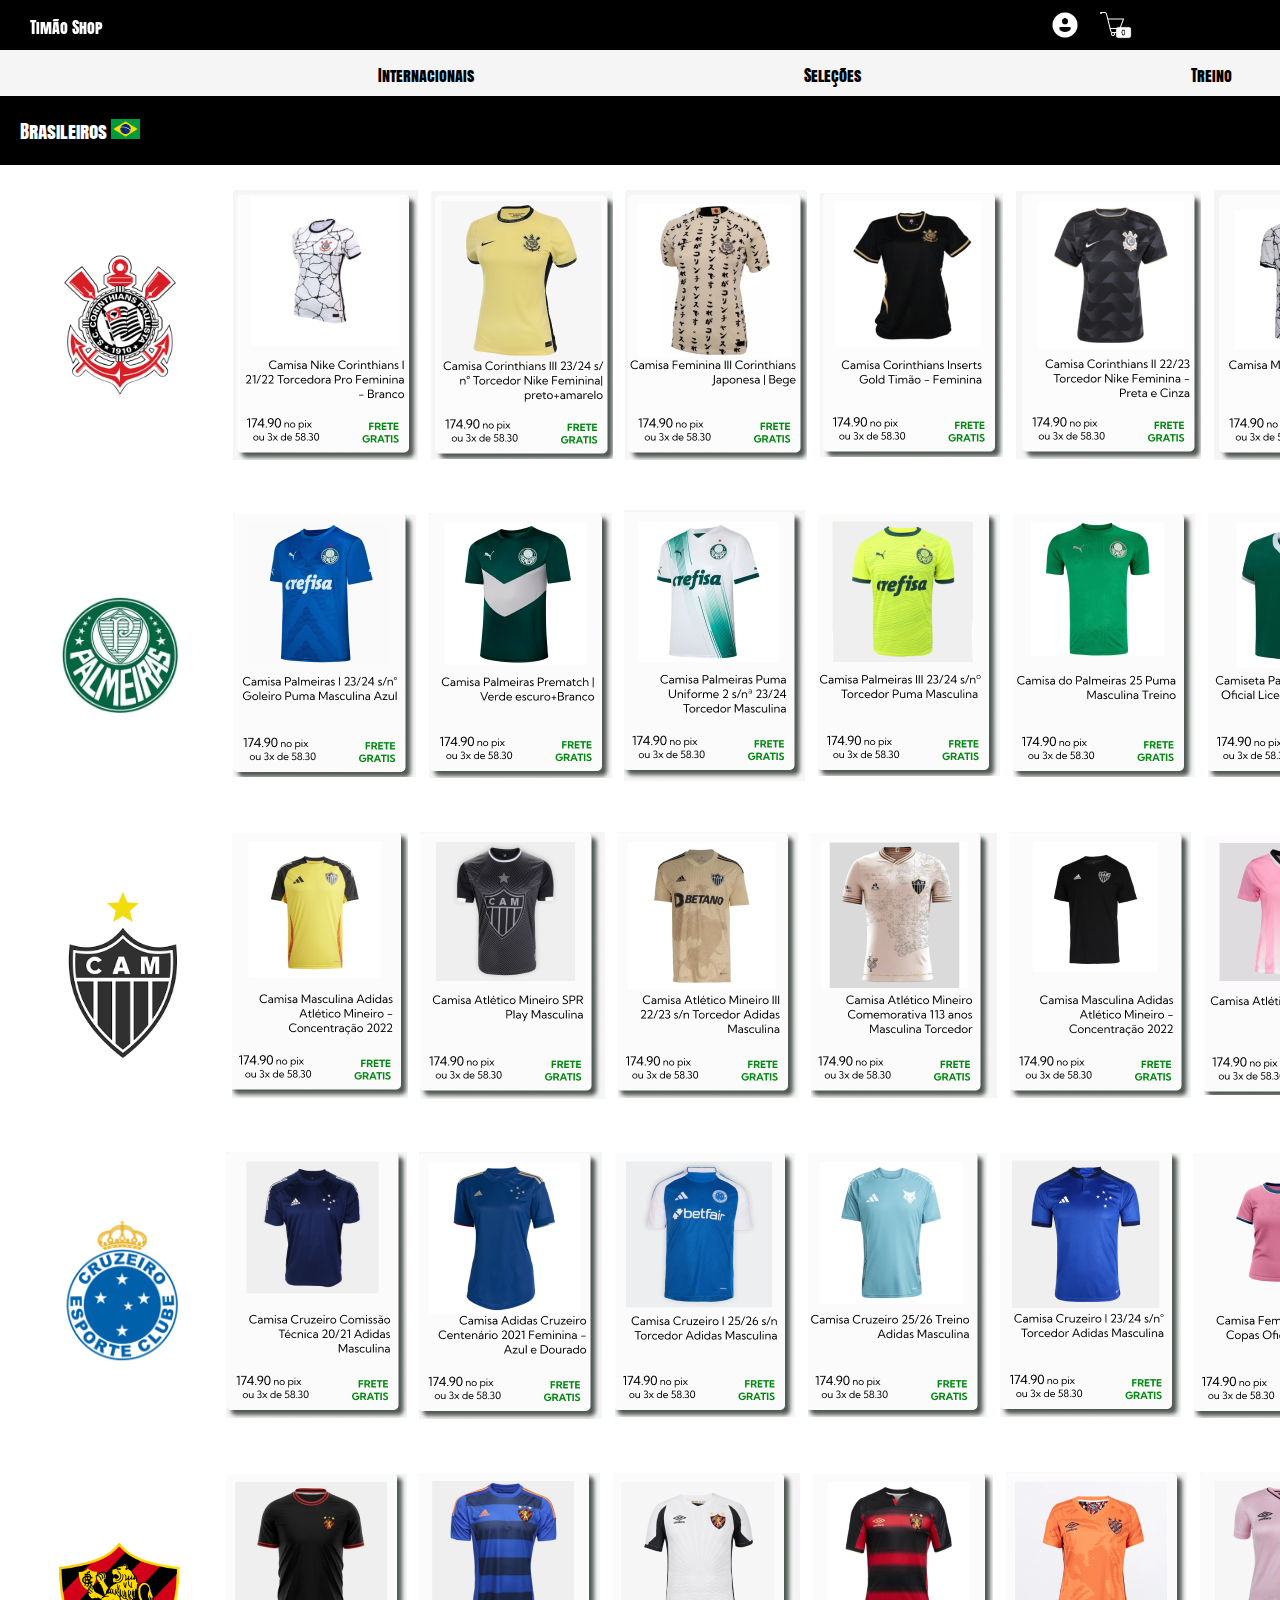
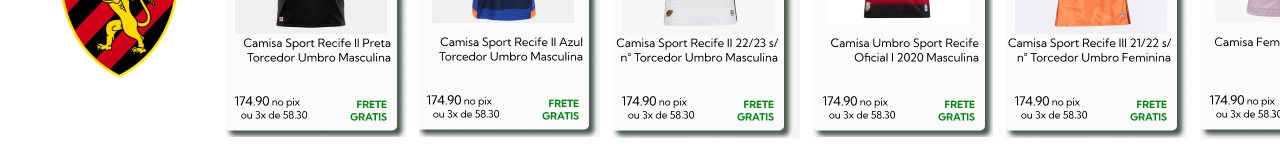
<file: brasileio.html>
<!DOCTYPE html>
<html lang="en">
<head>
    <meta charset="UTF-8">
    <meta name="viewport" content="width=device-width, initial-scale=1.0">
    <title>Timão Shop</title>
    <link rel="stylesheet" href="./brasileiro.css">
    <link class="loginho" rel="ShortCut icon" href="img/Corinthians.webp">
</head>
<body>
    <section>
    <nav class="topo">
        <a class="paginicial" href="./index.html">Timão Shop</a>
        
        <a class="iniciar" href="./pag_conta.html"><img class="conta" src="./img/icons8-usuário-homem-com-círculo-48.png" alt=""></a>
        <a class="carrinho" href="./carrinho.html"><img class="carro" src="./img/icons8-carrinho-de-compras-50 (1).png" alt=""><img class="qtd" src="./img/icons8-0-50.png" alt=""></a>
    </nav>
    <section>
        <nav class="categoria"> 
           <a class="link1" href="./brasileio.html"><div class="categoria1">Brasileiros</div> </a> 
            <a class="link2" href="./internacionais.html"><div class="categoria2">Internacionais</div></a>
            <a class="link3" href="./selecoes.html"><div class="categoria3">Seleções</div></a>
            <a class="link4" href="./treino.html"><div class="categoria5">Treino</div></a>
        </nav>
    </section>
    <div class="brtexto">Brasileiros
        <img src="./img/bostil.png" alt="" class="bostil">
    </div>
    
    
    
    <section class="bandeiras">

    <div class="corinthians2025">
        
       <div class="pratileira21">   
        

        <img class="coringa" src="./img/corinthians-logo-0.png" alt="">
    <img class="short11" src="./img/camisa21.png" alt=""> 
    <img class="short11" src="./img/camisa22.png" alt="">  
    <img class="short11" src="./img/camisa23.png" alt="">  
    <img class="short11" src="./img/camisa24.png" alt="">      
     <img class="short11" src="./img/camisa25.png" alt="">  
      <img class="short11" src="./img/camisa26.png" alt="">
      <img class="short11" src="./img/camisa27.png" alt=""> 
       <img class="short11" src="./img/camisa28.png" alt="">  
      <img class="short11" src="./img/camisa29.png" alt="">
      <img class="short11" src="./img/camisa30.png" alt="">   
       
 </div>
</div>
<div class="palmeras2025">
    <div class="pratileira22">

    <img class="varmeras" src="./img/escudo-palmeiras-aspect-ratio-512-320.webp" alt="">
    
   <img class="short11" src="./img/Captura de tela 2025-06-05 095308.png" alt=""> 
    <img class="short11" src="./img/Captura de tela 2025-06-05 095301.png" alt="">  
    <img class="short11" src="./img/Captura de tela 2025-06-05 095254.png" alt="">  
    <img class="short11" src="./img/Captura de tela 2025-06-05 095240.png" alt="">      
     <img class="short11" src="./img/Captura de tela 2025-06-05 095231.png" alt="">  
      <img class="short11" src="./img/Captura de tela 2025-06-05 095223.png" alt="">
      <img class="short11" src="./img/Captura de tela 2025-06-05 095207.png" alt=""> 
       <img class="short11" src="./img/Captura de tela 2025-06-05 095149.png" alt="">  
      <img class="short11" src="./img/Captura de tela 2025-06-05 095138.png" alt="">
      <img class="short11" src="./img/Captura de tela 2025-06-05 095045.png" alt="">   
</div>
</div>

<div class="galo2025">
<div class="pratileira23">
    <img class="galo" src="./img/galo logo.png" alt="">
    <div class="bloco1"></div>
    <img class="short11" src="./img/Captura de tela 2025-06-05 095856.png" alt=""> 
    <img class="short11" src="./img/Captura de tela 2025-06-05 095848.png" alt="">  
    <img class="short11" src="./img/Captura de tela 2025-06-05 095840.png" alt="">  
    <img class="short11" src="./img/Captura de tela 2025-06-05 095830.png" alt="">      
     <img class="short11" src="./img/Captura de tela 2025-06-05 095824.png" alt="">  
      <img class="short11" src="./img/Captura de tela 2025-06-05 095816.png" alt="">
      <img class="short11" src="./img/Captura de tela 2025-06-05 095809.png" alt=""> 
       <img class="short11" src="./img/Captura de tela 2025-06-05 095758.png" alt="">  
      <img class="short11" src="./img/Captura de tela 2025-06-05 095751.png" alt="">
      <img class="short11" src="./img/Captura de tela 2025-06-05 095744.png" alt="">   
</div>
</div>

<div class="pratileira24">

    <img src="./img/cruzeiro-esporte-clube-logo-png_seeklogo-271034.png" alt="" class="cruzeiro">
    <div class="camisascruzeiro"></div>
    <img class="short11" src="./img/Captura de tela 2025-06-05 100641.png" alt=""> 
    <img class="short11" src="./img/Captura de tela 2025-06-05 100436.png" alt="">  
    <img class="short11" src="./img/Captura de tela 2025-06-05 100635.png" alt="">  
    <img class="short11" src="./img/Captura de tela 2025-06-05 100628.png" alt="">      
     <img class="short11" src="./img/Captura de tela 2025-06-05 100557.png" alt="">  
      <img class="short11" src="./img/Captura de tela 2025-06-05 100549.png" alt="">
      <img class="short11" src="./img/Captura de tela 2025-06-05 100542.png" alt=""> 
       <img class="short11" src="./img/Captura de tela 2025-06-05 100534.png" alt="">  
      <img class="short11" src="./img/Captura de tela 2025-06-05 100520.png" alt="">
      <img class="short11" src="./img/Captura de tela 2025-06-05 100442.png" alt="">   

    </div>
    
<div class="pratileira25">
    <img src="./img/sportlogo.png" alt="" class="sport">
    <div class="camisasrecife"></div>
    <img class="short11" src="./img/Captura de tela 2025-06-05 101146.png" alt=""> 
    <img class="short11" src="./img/Captura de tela 2025-06-05 101139.png" alt="">  
    <img class="short11" src="./img/Captura de tela 2025-06-05 101127.png" alt="">  
    <img class="short11" src="./img/Captura de tela 2025-06-05 101119.png" alt="">      
     <img class="short11" src="./img/Captura de tela 2025-06-05 101112.png" alt="">  
      <img class="short11" src="./img/Captura de tela 2025-06-05 101054.png" alt="">
      <img class="short11" src="./img/Captura de tela 2025-06-05 101047.png" alt=""> 
       <img class="short11" src="./img/Captura de tela 2025-06-05 101030.png" alt="">  
      <img class="short11" src="./img/Captura de tela 2025-06-05 101024.png" alt="">
      <img class="short11" src="./img/Captura de tela 2025-06-05 101019.png" alt="">
</div>


    </section>
    



</body>
</html>
</file>
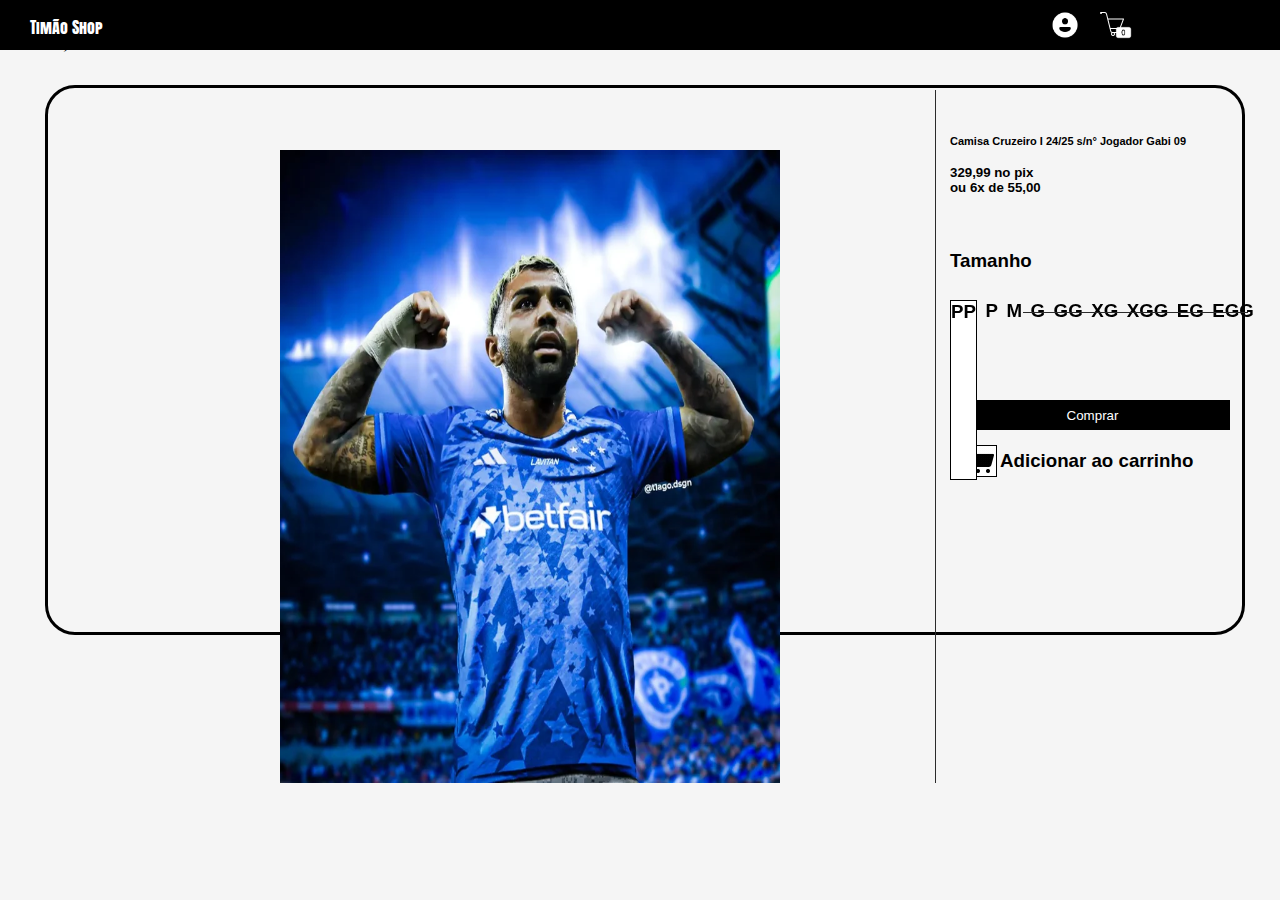
<file: camisadogabi.html>
<!DOCTYPE html>
<html lang="en">
<head>
    <meta charset="UTF-8">
    <meta name="viewport" content="width=device-width, initial-scale=1.0">
    <title>Timão Shop</title>
    <link rel="stylesheet" href="./camisadogabi.css">
    <link class="loginho" rel="ShortCut icon" href="img/Corinthians.webp">
</head>
<body>
    <section>
    <nav class="topo">
        <a class="paginicial" href="./index.html">Timão Shop</a>
        
        <a class="iniciar" href="./pag_conta.html"><img class="conta" src="./img/icons8-usuário-homem-com-círculo-48.png" alt=""></a>
        <a class="carrinho" href="./carrinho.html"><img class="carro" src="./img/icons8-carrinho-de-compras-50 (1).png" alt=""><img class="qtd" src="./img/icons8-0-50.png" alt=""></a>
    </nav>
    </section>
    <div class="zoom">
        <img class="imagem" src="./img/3_59_0cd40a6d-1ba8-4d3f-b3d5-33a130b7de31_800x.webp" alt="" >
        </div>
    <div class="card">
        
        <h3 class="info">Camisa Cruzeiro I 24/25 s/n° Jogador Gabi 09</h3>
        <h5 class = "vista">329,99 no pix <br>ou 6x de 55,00 </h5>
        <button>Comprar</button>
        <h3 class="add">Adicionar ao carrinho</h3>
        <img class="carrinho2" src="./img/icons8-carrinho-de-compras (1).gif" alt="">
        <h3 class="tamanho">Tamanho</h3>
        <div class="dispo">
        <h3 class="pp">PP</h3>
        <h3 class="p">P</h3>
        <h3 class="m">M</h3>
        <h3 class="g">G</h3>
        <h3 class="gg">GG</h3>
        <h3 class="xg">XG</h3>
        <h3 class="xgg">XGG</h3>
        <h3 class="eg">EG</h3>
        <h3 class="egg">EGG</h3>
        </div>
    </div>
    <div class="linha1"></div>
    <div class="linha2"></div>
     <div class="somenteprocell"> 
         <div class="zoom">
        <img class="imagemprocell" src="./img/3_59_0cd40a6d-1ba8-4d3f-b3d5-33a130b7de31_800x.webp" alt="" >
         </div> 
    <div class="cardprocell"></div>
     <div class="linha1procell"></div>
    <h3 class="infoprocell">Camisa Palmeiras I 22/23 s/n° Torcedor Puma Masculina</h3>
    <h5 class="avista"> </h5><h5 class="pix" >429,99 no pix <br>ou 6x de 55,00 </h5>
    <h3 class="addprocell">Adicionar ao carrinho</h3>
        
        <h3 class="tamanhocell">Tamanho</h3><div class="linha2procell"></div>
        <div class="dispocell">
        <h3 class="ppcell">PP</h3>
        <h3 class="pcell">P</h3>
        <h3 class="mcell">M</h3>
        <h3 class="gcell">G</h3>
        <h3 class="ggcell">GG</h3>
        <h3 class="xgcell">XG</h3>
        <h3 class="xggcell">XGG</h3>
        <h3 class="egcell">EG</h3>
        <h3 class="eggcell">EGG</h3>
        </div>
     <button>Comprar</button>
    </div>
</body>
</html>
</file>
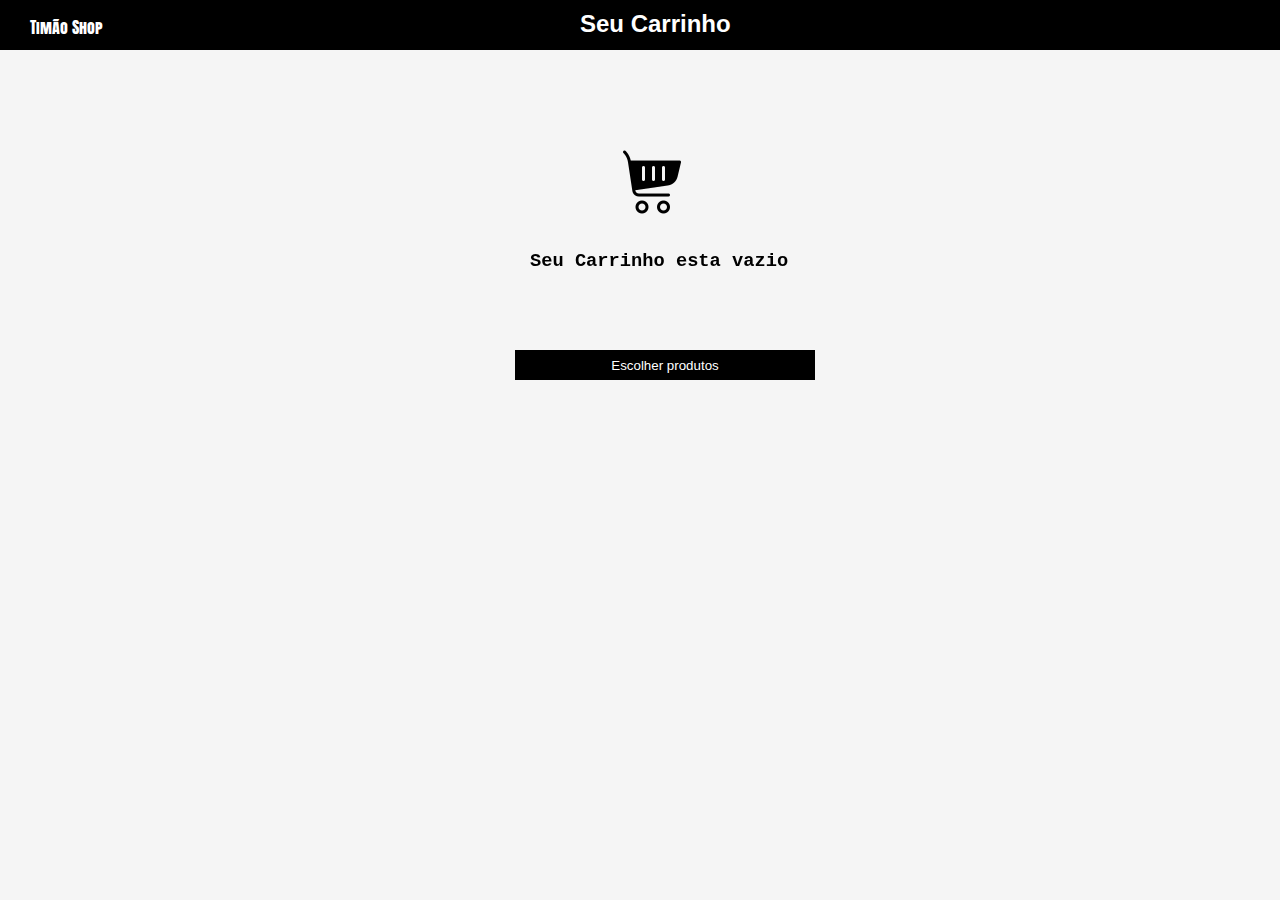
<file: carrinho.html>
<!DOCTYPE html>
<html lang="en">
<head>
    <meta charset="UTF-8">
    <meta name="viewport" content="width=device-width, initial-scale=1.0">
    <title>Timão Shop</title>
    <link rel="stylesheet" href="carrinho.css">
    <link class="loginho" rel="ShortCut icon" href="img/Corinthians.webp">
</head>
<body>
     <nav class="topo">
        <a class="paginicial" href="./index.html">Timão Shop</a>
        <h2 class="seucarro">Seu Carrinho</h2>
    </nav>
    <img class="carroimg"  src="./img/icons8-carrinho-de-compras-64 (1).png" alt="">
    <h3 class="vazio">Seu Carrinho esta vazio</h3>
    <a class="volt" href="./index.html"><button>Escolher produtos</button></a>
</body>
</html>
</file>
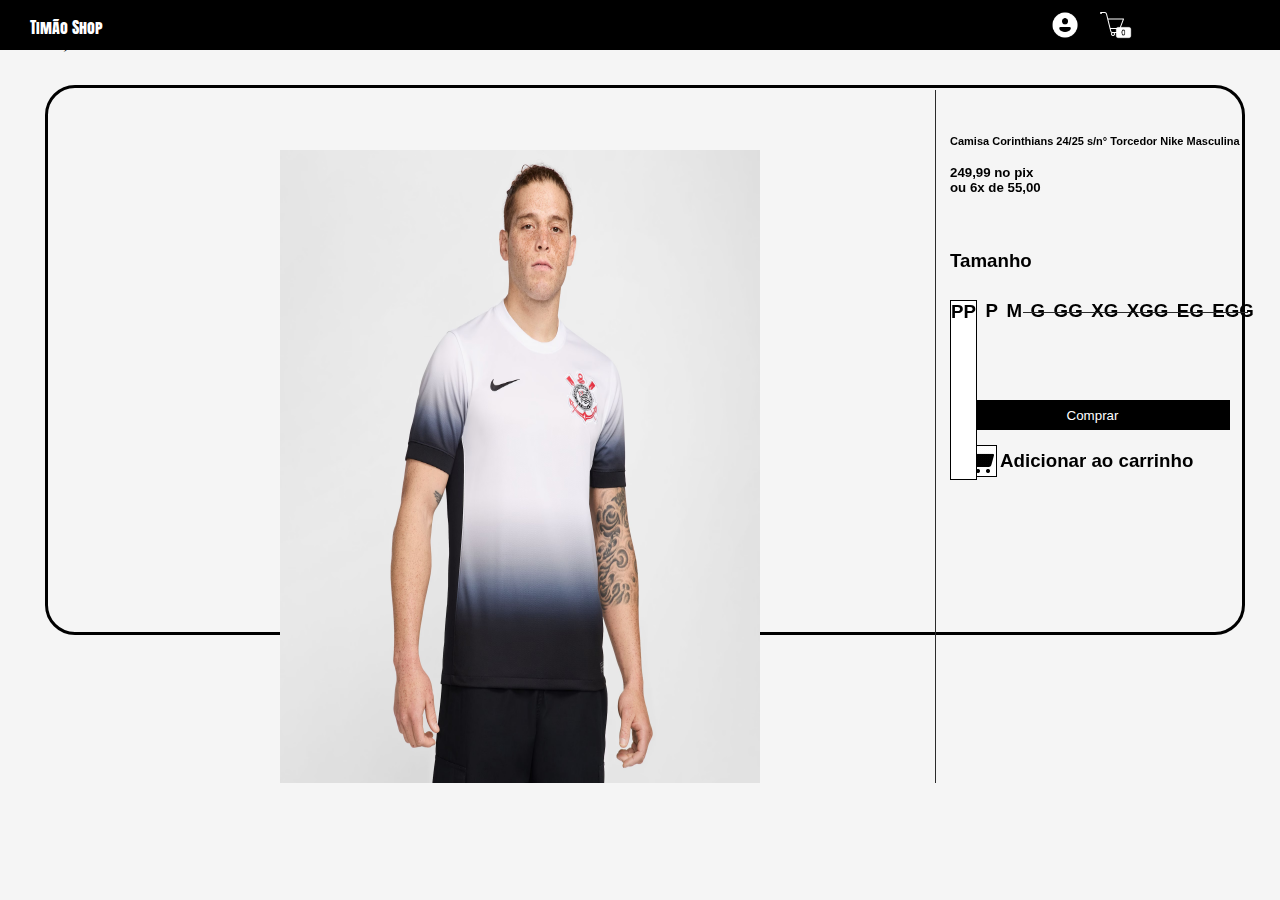
<file: corinthian.html>
<!DOCTYPE html>
<html lang="en">
<head>
    <meta charset="UTF-8">
    <meta name="viewport" content="width=device-width, initial-scale=1.0">
    <title>Timão Shop</title>
    <link rel="stylesheet" href="./corinthian.css">
    <link class="loginho" rel="ShortCut icon" href="img/Corinthians.webp">
</head>
<body> 
    <section>
    <nav class="topo">
        <a class="paginicial" href="./pag_inicial.html">Timão Shop</a>
        
        <a class="iniciar" href="./pag_conta.html"><img class="conta" src="./img/icons8-usuário-homem-com-círculo-48.png" alt=""></a>
        <a class="carrinho" href="./carrinho.html"><img class="carro" src="./img/icons8-carrinho-de-compras-50 (1).png" alt=""><img class="qtd" src="./img/icons8-0-50.png" alt=""></a>
    </nav>
    </section>
    <div class="zoom">
        <img class="imagem" src="./img/mestrecoriga.avif" alt="" >
        </div>
    <div class="card">
        
        <h3 class="info">Camisa Corinthians 24/25 s/n° Torcedor Nike Masculina </h3>
        <h5>249,99 no pix <br>ou 6x de 55,00 </h5>
        <button>Comprar</button>
        <h3 class="add">Adicionar ao carrinho</h3>
        <img class="carrinho2" src="./img/icons8-carrinho-de-compras (1).gif" alt="">
        <h3 class="tamanho">Tamanho</h3>
        <div class="dispo">
        <h3 class="pp">PP</h3>
        <h3 class="p">P</h3>
        <h3 class="m">M</h3>
        <h3 class="g">G</h3>
        <h3 class="gg">GG</h3>
        <h3 class="xg">XG</h3>
        <h3 class="xgg">XGG</h3>
        <h3 class="eg">EG</h3>
        <h3 class="egg">EGG</h3>
        </div>
    </div>
    <div class="linha1"></div>
    <div class="linha2"></div>
    <div class="somenteprocell"> 
         <div class="zoom">
         <img src="./img/mestrecoriga.avif" alt="" class="imagemprocell"> 
         </div> 
    <div class="cardprocell"></div>
     <div class="linha1procell"></div>
    <h3 class="infoprocell">Camisa Corinthians 24/25 s/n° Torcedor Nike Masculina</h3>
    <h5 class="avista"></h5><h5 class="pix" >529,99 no pix <br>ou 6x de 55,00 </h5>
    <h3 class="addprocell">Adicionar ao carrinho</h3>
        
        <h3 class="tamanhocell">Tamanho</h3><div class="linha2procell"></div>
        <div class="dispocell">
        <h3 class="ppcell">PP</h3>
        <h3 class="pcell">P</h3>
        <h3 class="mcell">M</h3>
        <h3 class="gcell">G</h3>
        <h3 class="ggcell">GG</h3>
        <h3 class="xgcell">XG</h3>
        <h3 class="xggcell">XGG</h3>
        <h3 class="egcell">EG</h3>
        <h3 class="eggcell">EGG</h3>
        </div>
     <button>Comprar</button>
    </div>
  
    
</body>
</html>
</file>
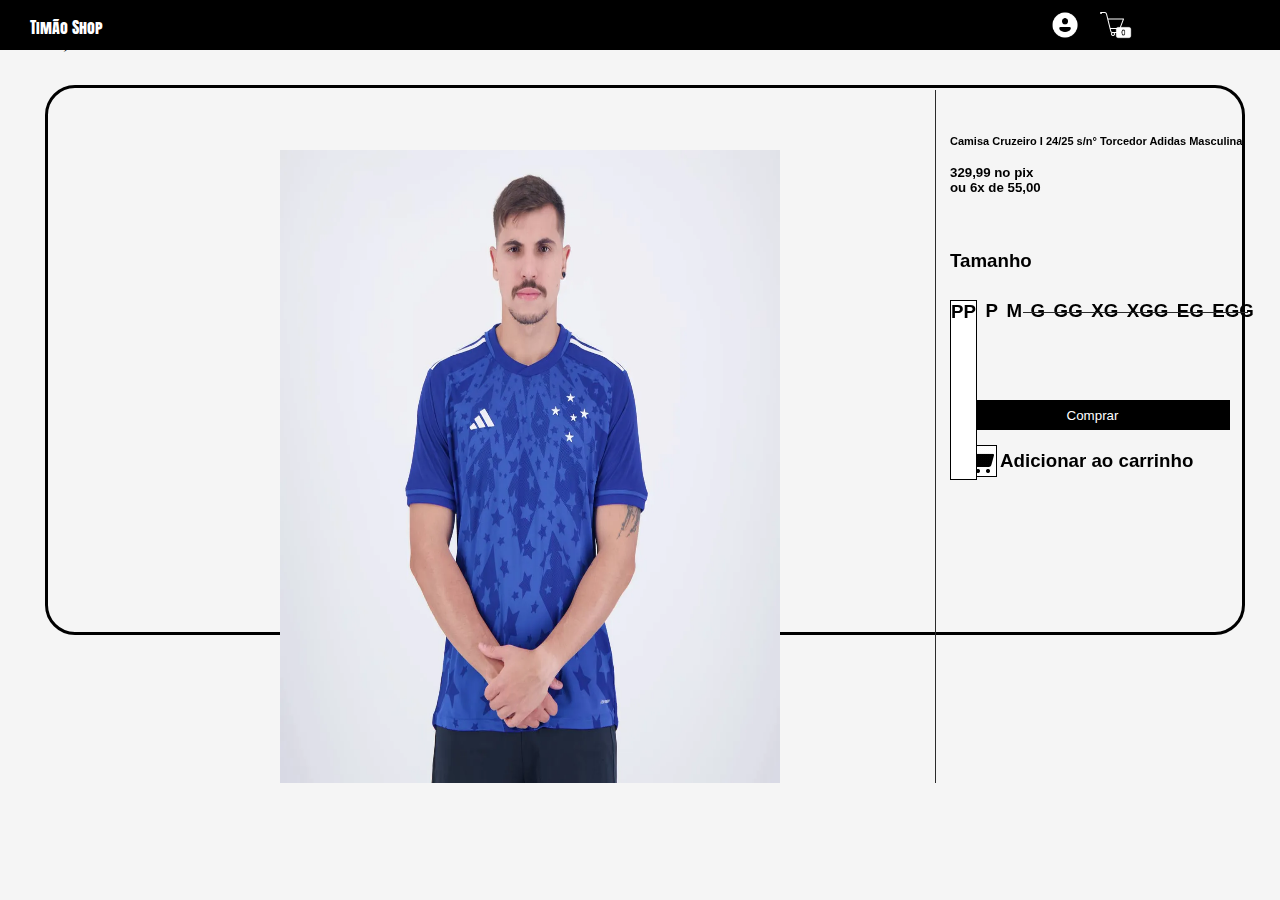
<file: cruzeiro.html>
<!DOCTYPE html>
<html lang="en">
<head>
    <meta charset="UTF-8">
    <meta name="viewport" content="width=device-width, initial-scale=1.0">
    <title>Timão Shop</title>
    <link rel="stylesheet" href="./cruzeiro.css">
    <link class="loginho" rel="ShortCut icon" href="img/Corinthians.webp">
</head>
<body>
    <section>
    <nav class="topo">
        <a class="paginicial" href="./pag_inicial.html">Timão Shop</a>
        
        <a class="iniciar" href="./pag_conta.html"><img class="conta" src="./img/icons8-usuário-homem-com-círculo-48.png" alt=""></a>
        <a class="carrinho" href="./carrinho.html"><img class="carro" src="./img/icons8-carrinho-de-compras-50 (1).png" alt=""><img class="qtd" src="./img/icons8-0-50.png" alt=""></a>
    </nav>
    </section>
    
    <div class="zoom">
       
        
        <img class="imagem" src="./img/camisa_adidas_cruzeiro_i_2024_123528_1_d5b1a9d583c041f5a12a674a0146e44e.webp" alt="" >
       
        
        </div>
    <div class="card">
    
        
        <h3 class="info">Camisa Cruzeiro I 24/25 s/n° Torcedor Adidas Masculina</h3>
        <h5>329,99 no pix <br>ou 6x de 55,00 </h5>
        <button>Comprar</button>
        <h3 class="add">Adicionar ao carrinho</h3>
        <img class="carrinho2" src="./img/icons8-carrinho-de-compras (1).gif" alt="">
        <h3 class="tamanho">Tamanho</h3>
        <div class="dispo">
        <h3 class="pp">PP</h3>
        <h3 class="p">P</h3>
        <h3 class="m">M</h3>
        <h3 class="g">G</h3>
        <h3 class="gg">GG</h3>
        <h3 class="xg">XG</h3>
        <h3 class="xgg">XGG</h3>
        <h3 class="eg">EG</h3>
        <h3 class="egg">EGG</h3>
        </div>
    </div>
    <div class="linha1"></div>
    <div class="linha2"></div>
    
    <div class="somenteprocell"> 
         <div class="zoom">
         <img class="imagemprocell" src="./img/camisa_adidas_cruzeiro_i_2024_123528_1_d5b1a9d583c041f5a12a674a0146e44e.webp" alt=""> 
         </div> 
    <div class="cardprocell"></div>
     <div class="linha1procell"></div>
    <h3 class="infoprocell">Camisa Cruzeiro I 24/25 s/n° Torcedor Adidas Masculina</h3>
    <h5 class="avista"> </h5><h5 class="pix" >329,99 no pix <br>ou 6x de 55,00 </h5>
    <h3 class="addprocell">Adicionar ao carrinho</h3>
        
        <h3 class="tamanhocell">Tamanho</h3><div class="linha2procell"></div>
        <div class="dispocell">
        <h3 class="ppcell">PP</h3>
        <h3 class="pcell">P</h3>
        <h3 class="mcell">M</h3>
        <h3 class="gcell">G</h3>
        <h3 class="ggcell">GG</h3>
        <h3 class="xgcell">XG</h3>
        <h3 class="xggcell">XGG</h3>
        <h3 class="egcell">EG</h3>
        <h3 class="eggcell">EGG</h3>
        </div>
     <button>Comprar</button>
    </div>
</body>
</html>
</file>
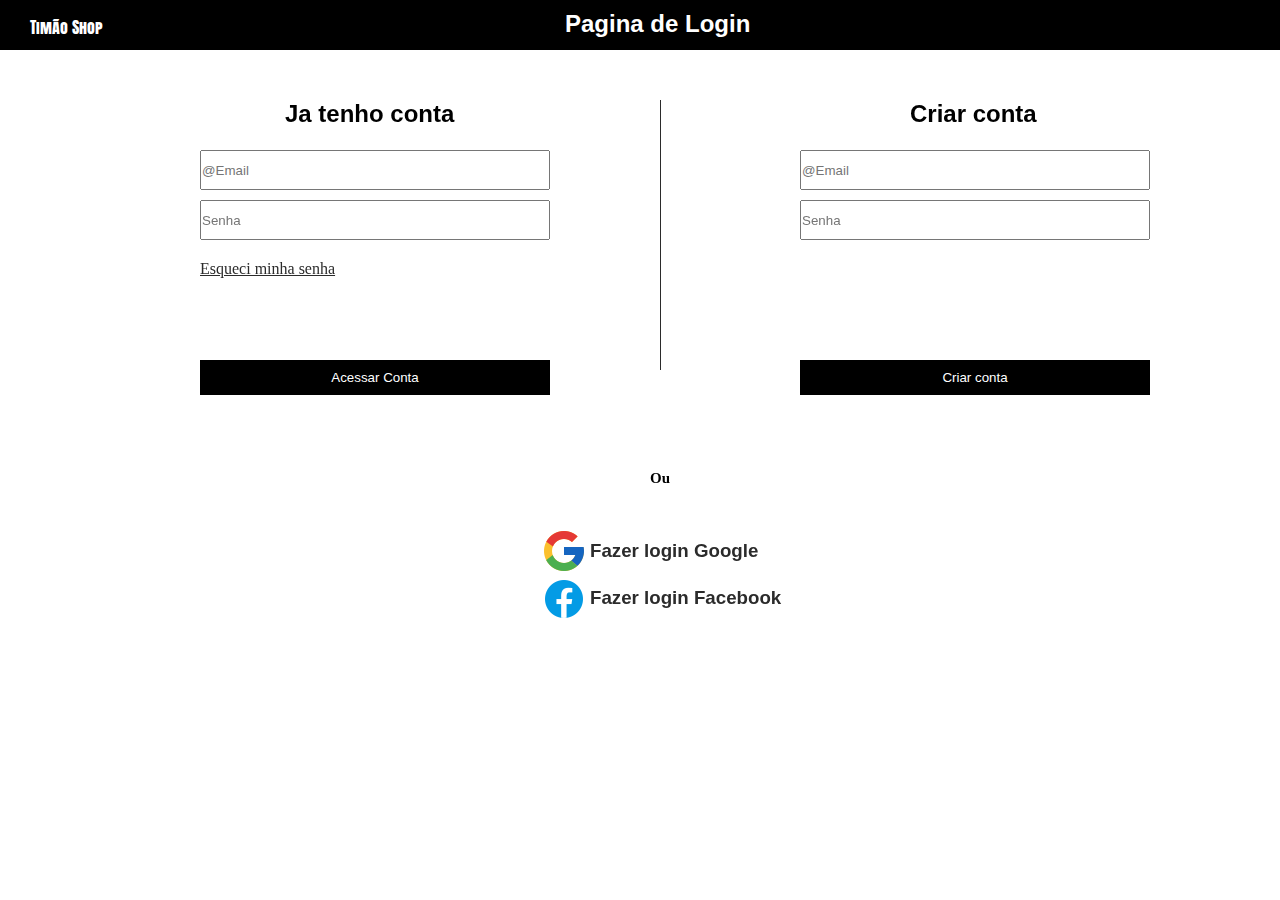
<file: pag_conta.html>
<!DOCTYPE html>
<html lang="en">
<head>
    <meta charset="UTF-8">
    <meta name="viewport" content="width=device-width, initial-scale=1.0">
    <title>Timão Shop</title>
    <link rel="stylesheet" href="./pag_conta.css">
    <link class="loginho" rel="ShortCut icon" href="img/Corinthians.webp">
</head>
<body>
    <nav class="topo">
        <a class="paginicial" href="./index.html">Timão Shop</a>
        <h2 class="login">Pagina de Login</h2>
    </nav>
    <section class="partedebaixo">
        <div>
            <h2 class="tenho">Ja tenho conta</h2>
            <input class="texto" type="email" placeholder="@Email">
            <input class="senha" type="text" placeholder="Senha">
            <a class="esqueci" href="#">Esqueci minha senha</a>
            <button class="acessar">Acessar Conta</button>
        </div>
        <div class="linha"></div>
        <div>
             <h2 class="naotenho">Criar conta</h2>
             <input class="texto2" type="email" placeholder="@Email">
            <input class="senha2" type="text" placeholder="Senha">
             <button class="acessar2">Criar conta</button>


        </div>
        <div>
            <h2 class="continuar">Ou</h2>
             <a class="google" href="https://accounts.google.com/v3/signin/accountchooser?continue=https%3A%2F%2Fwww.google.com.br%2F&ec=futura_exp_og_so_72776762_e&hl=pt-BR&ifkv=ASKV5MjRp32P8_kG23D6GcCFGua843pgMYgANkeNEXdWfRbG8tzkeBrJDy_-VDX-IamJaDjm20KKsQ&passive=true&flowName=GlifWebSignIn&flowEntry=ServiceLogin&dsh=S691389308%3A1748113187775923"><img src="./img/icons8-google-logo-48.png" alt=""><h3 class="textogoogle">Fazer login Google</h3></a>
             <a class="facebook" href="https://pt-br.facebook.com/login/"><img src="./img/icons8-facebook-novo-48.png" alt=""><h3 class="textofacebook">Fazer login Facebook</h3></a>
             
        </div>
    </section>
</body>
</html>
</file>
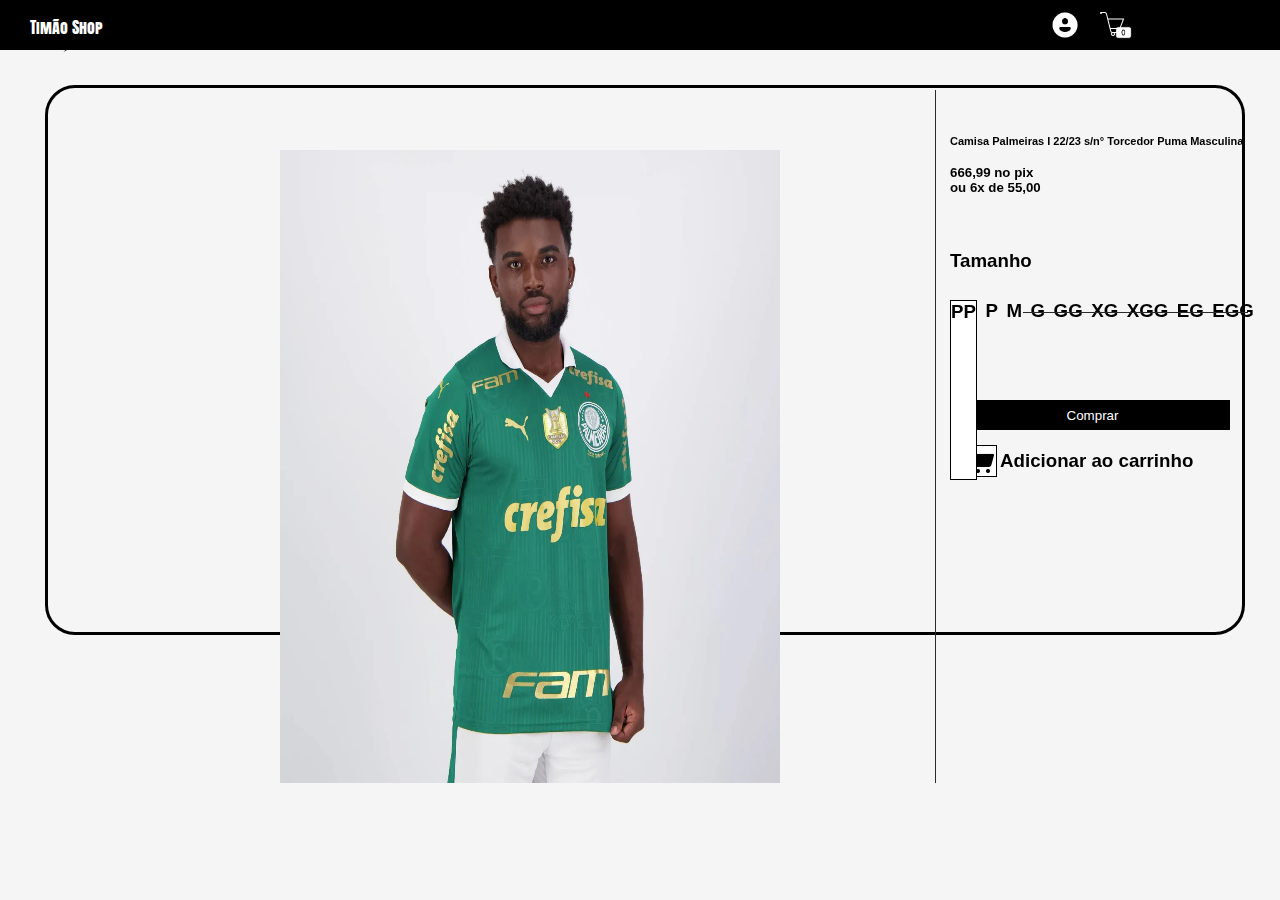
<file: palmeiras.html>
<!DOCTYPE html>
<html lang="en">
<head>
    
    <title>Timão Shop</title>
    <link rel="stylesheet" href="./palmeiras.css">
    <link class="loginho" rel="ShortCut icon" href="img/Corinthians.webp">
</head>
<body>
    <section>
    <nav class="topo">
        <a class="paginicial" href="./index.css">Timão Shop</a>
       
        <a class="iniciar" href="./pag_conta.html"><img class="conta" src="./img/icons8-usuário-homem-com-círculo-48.png" alt=""></a>
        <a class="carrinho" href="./carrinho.html"><img class="carro" src="./img/icons8-carrinho-de-compras-50 (1).png" alt=""><img class="qtd" src="./img/icons8-0-50.png" alt=""></a>
    </nav>
    </section>
    <div class="zoom">
        <img class="imagem" src="./img/camisa_puma_palmeiras_i_2024_campeao_brasileiro_2023_133099_2_5efae1e430371bd34e90d7c1b4b9cf83.webp" alt="" >
        </div>
    <div class="card">
        
        <h3 class="info">Camisa Palmeiras I 22/23 s/n° Torcedor Puma Masculina </h3>
        <h5>666,99 no pix <br>ou 6x de 55,00 </h5>
        <button>Comprar</button>
        <h3 class="add">Adicionar ao carrinho</h3>
        <img class="carrinho2" src="./img/icons8-carrinho-de-compras (1).gif" alt="">
        <h3 class="tamanho">Tamanho</h3>
        <div class="dispo">
        <h3 class="pp">PP</h3>
        <h3 class="p">P</h3>
        <h3 class="m">M</h3>
        <h3 class="g">G</h3>
        <h3 class="gg">GG</h3>
        <h3 class="xg">XG</h3>
        <h3 class="xgg">XGG</h3>
        <h3 class="eg">EG</h3>
        <h3 class="egg">EGG</h3>
        </div>
    </div>
    <div class="linha1"></div>
    <div class="linha2"></div>
    <div class="somenteprocell"> 
         <div class="zoom">
         <img class="imagemprocell" src="./img/camisa_puma_palmeiras_i_2024_campeao_brasileiro_2023_133099_2_5efae1e430371bd34e90d7c1b4b9cf83.webp" alt=""> 
         </div> 
    <div class="cardprocell"></div>
     <div class="linha1procell"></div>
    <h3 class="infoprocell">Camisa Palmeiras I 22/23 s/n° Torcedor Puma Masculina</h3>
    <h5 class="avista"> </h5><h5 class="pix" >429,99 no pix <br>ou 6x de 55,00 </h5>
    <h3 class="addprocell">Adicionar ao carrinho</h3>
        
        <h3 class="tamanhocell">Tamanho</h3><div class="linha2procell"></div>
        <div class="dispocell">
        <h3 class="ppcell">PP</h3>
        <h3 class="pcell">P</h3>
        <h3 class="mcell">M</h3>
        <h3 class="gcell">G</h3>
        <h3 class="ggcell">GG</h3>
        <h3 class="xgcell">XG</h3>
        <h3 class="xggcell">XGG</h3>
        <h3 class="egcell">EG</h3>
        <h3 class="eggcell">EGG</h3>
        </div>
     <button>Comprar</button>
    </div>
    
</body>
</html>
</file>
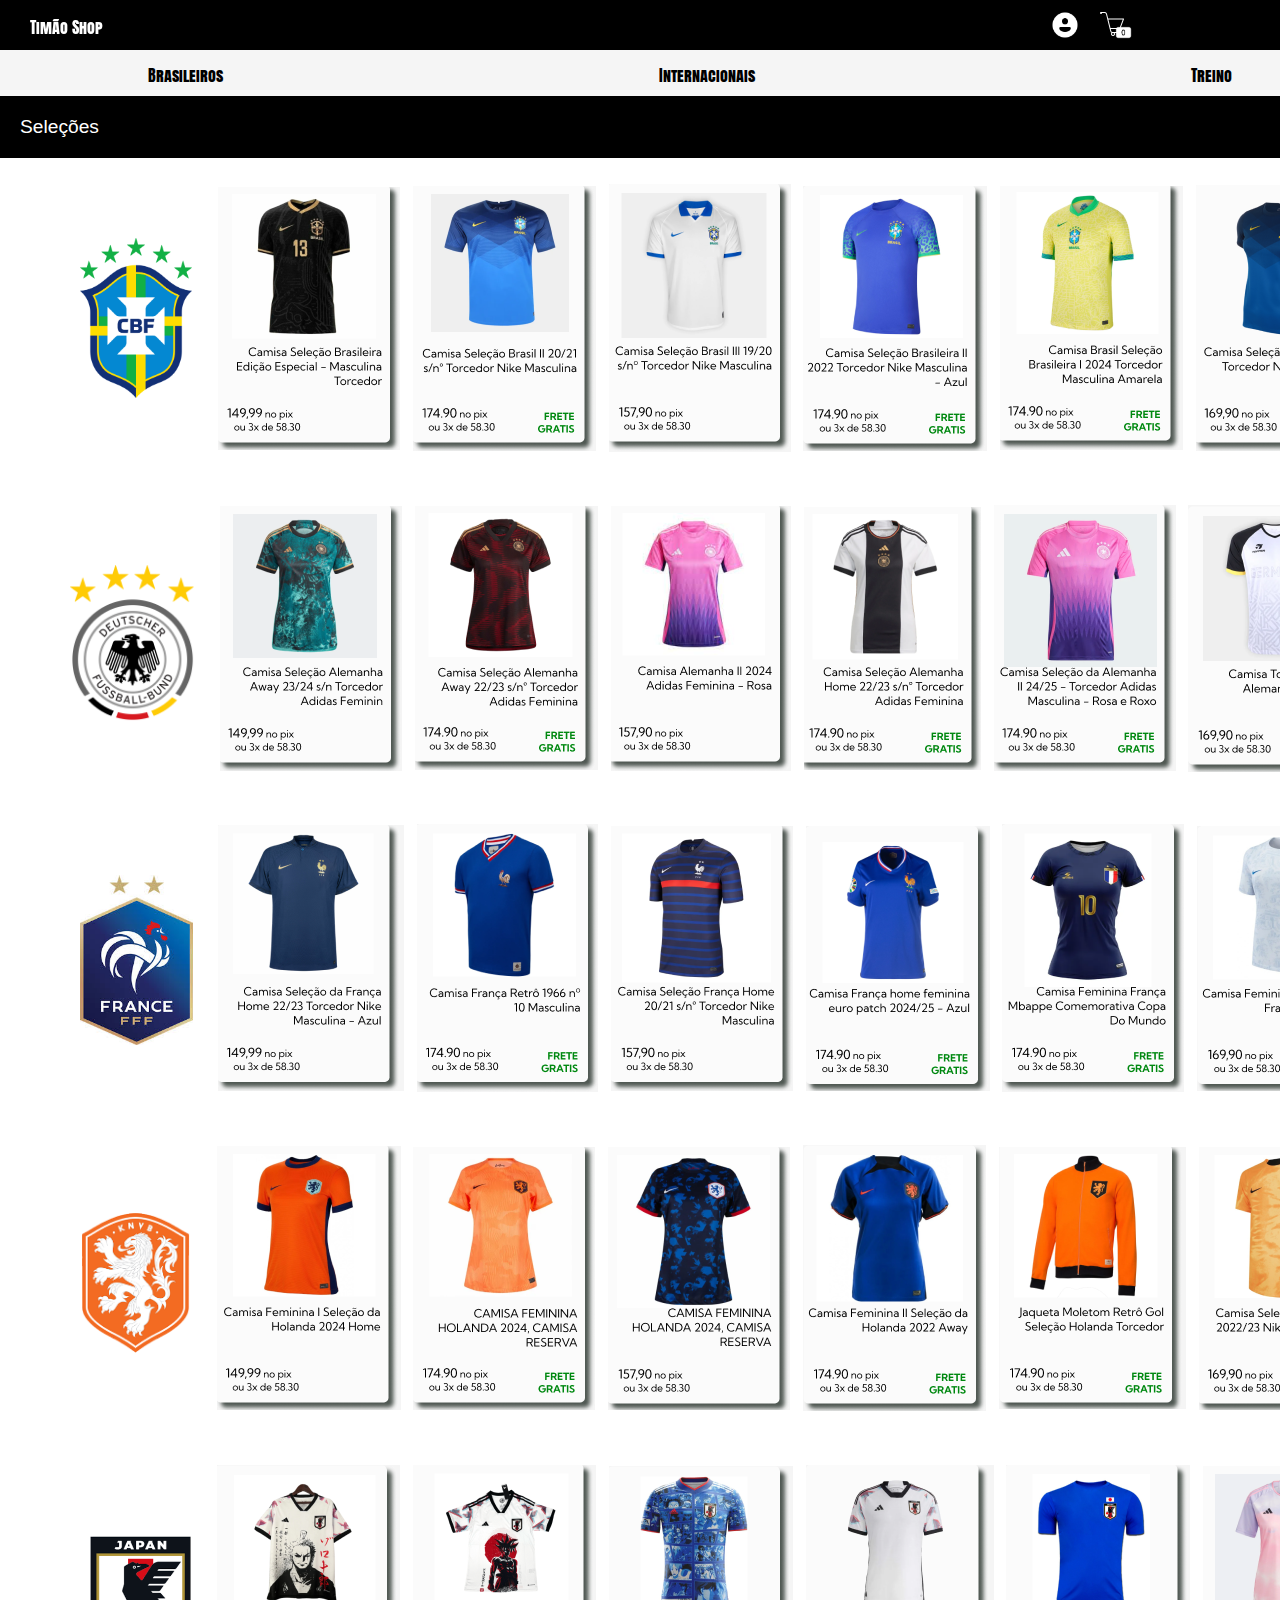
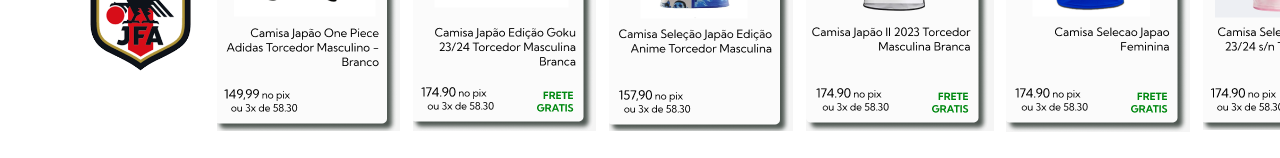
<file: selecoes.html>
<!DOCTYPE html>
<html lang="en">
<head>
    <meta charset="UTF-8">
    <meta name="viewport" content="width=device-width, initial-scale=1.0">
    <title>Timão Shop</title>
    <link rel="stylesheet" href="selecoes.css">
    <link class="loginho" rel="ShortCut icon" href="img/Corinthians.webp">
</head>
<body>
    <section>
    <nav class="topo">
        <a class="paginicial" href="./index.html">Timão Shop</a>
        
        <a class="iniciar" href="./pag_conta.html"><img class="conta" src="./img/icons8-usuário-homem-com-círculo-48.png" alt=""></a>
        <a class="carrinho" href="./carrinho.html"><img class="carro" src="./img/icons8-carrinho-de-compras-50 (1).png" alt=""><img class="qtd" src="./img/icons8-0-50.png" alt=""></a>
    </nav>
    <section>
        <nav class="categoria"> 
           <a class="link1" href="./brasileio.html"><div class="categoria1">Brasileiros</div> </a> 
            <a class="link2" href="./internacionais.html"><div class="categoria2">Internacionais</div></a>
            <a class="link3" href="./selecoes.html"><div class="categoria3">Seleções</div></a>
            <a class="link4" href="./treino.html"><div class="categoria5">Treino</div></a>
            
        </nav>

    </section>
    <div class="brtexto">Seleções </div>

<div class="pratileira31">   
    <img class="brasil" src="./img/Brazilian_Football_Confederation_logo.svg.png" alt="">
    <div class="camisasbrasil"></div>
    <img class="short11" src="./img/Captura de tela 2025-06-05 105441.png" alt=""> 
    <img class="short11" src="./img/Captura de tela 2025-06-05 105433.png" alt="">  
    <img class="short11" src="./img/Captura de tela 2025-06-05 105427.png" alt=""> 
    <img class="short11" src="./img/Captura de tela 2025-06-05 105419.png" alt="">      
     <img class="short11" src="./img/Captura de tela 2025-06-05 105412.png" alt="">  
      <img class="short11" src="./img/Captura de tela 2025-06-05 105405.png" alt="">
      <img class="short11" src="./img/Captura de tela 2025-06-05 105358.png" alt=""> 
       <img class="short11" src="./img/Captura de tela 2025-06-05 105348.png" alt="">  
      <img class="short11" src="./img/Captura de tela 2025-06-05 105342.png" alt="">
      <img class="short11" src="./img/Captura de tela 2025-06-05 105335.png" alt="">   

</div>

    <div class="pratileira32">
    <img class="alemanha" src="./img/germany-national-football-team-logo.png" alt="">
    <div class="camisasalemanha"></div>
    <img class="short11" src="./img/Captura de tela 2025-06-05 110128.png" alt=""> 
    <img class="short11" src="./img/Captura de tela 2025-06-05 110121.png" alt="">  
    <img class="short11" src="./img/Captura de tela 2025-06-05 110110.png" alt="">  
    <img class="short11" src="./img/Captura de tela 2025-06-05 110101.png" alt="">      
     <img class="short11" src="./img/Captura de tela 2025-06-05 110051.png" alt="">  
      <img class="short11" src="./img/Captura de tela 2025-06-05 110044.png" alt="">
      <img class="short11" src="./img/Captura de tela 2025-06-05 110029.png" alt=""> 
       <img class="short11" src="./img/Captura de tela 2025-06-05 110021.png" alt="">  
      <img class="short11" src="./img/Captura de tela 2025-06-05 110014.png" alt="">
      <img class="short11" src="./img/Captura de tela 2025-06-05 105956.png" alt="">   

</div>


<div class="pratileira33">
    <img class="franca" src="./img/frança.jpg" alt="">
    <div class="camisasfranca"></div>
    <img class="short11" src="./img/Captura de tela 2025-06-05 110845.png" alt=""> 
    <img class="short11" src="./img/Captura de tela 2025-06-05 110840.png" alt="">  
    <img class="short11" src="./img/Captura de tela 2025-06-05 110836.png" alt="">  
    <img class="short11" src="./img/Captura de tela 2025-06-05 110815.png" alt="">      
     <img class="short11" src="./img/Captura de tela 2025-06-05 110809.png" alt="">  
      <img class="short11" src="./img/Captura de tela 2025-06-05 110803.png" alt="">
      <img class="short11" src="./img/Captura de tela 2025-06-05 110756.png" alt=""> 
       <img class="short11" src="./img/Captura de tela 2025-06-05 110728.png" alt="">  
      <img class="short11" src="./img/Captura de tela 2025-06-05 110121.png" alt="">
      <img class="short11" src="./img/Captura de tela 2025-06-05 110110.png" alt="">   

</div>

<div class="pratileira34">

    <img src="./img/Netherlands_national_football_team_logo_2017.png" alt="" class="holanda">
<div class="camisasholanda"></div>
<img class="short11" src="./img/Captura de tela 2025-06-05 111459.png" alt=""> 
    <img class="short11" src="./img/Captura de tela 2025-06-05 111454.png" alt="">  
    <img class="short11" src="./img/Captura de tela 2025-06-05 111447.png" alt="">  
    <img class="short11" src="./img/Captura de tela 2025-06-05 111440.png" alt="">      
     <img class="short11" src="./img/Captura de tela 2025-06-05 111433.png" alt="">  
      <img class="short11" src="./img/Captura de tela 2025-06-05 111426.png" alt="">
      <img class="short11" src="./img/Captura de tela 2025-06-05 111402.png" alt=""> 
       <img class="short11" src="./img/Captura de tela 2025-06-05 111333.png" alt="">  
      <img class="short11" src="./img/Captura de tela 2025-06-05 111327.png" alt="">
      <img class="short11" src="./img/Captura de tela 2025-06-05 111320.png" alt="">   

    </div>
    
<div class="pratileira35">
    <img src="./img/japão.png" alt="" class="japao">
    <div class="camisasjapao"></div>
    <img class="short11" src="./img/Captura de tela 2025-06-05 112059.png" alt=""> 
    <img class="short11" src="./img/Captura de tela 2025-06-05 112055.png" alt="">  
    <img class="short11" src="./img/Captura de tela 2025-06-05 112050.png" alt="">  
    <img class="short11" src="./img/Captura de tela 2025-06-05 112044.png" alt="">      
     <img class="short11" src="./img/Captura de tela 2025-06-05 112036.png" alt="">  
      <img class="short11" src="./img/Captura de tela 2025-06-05 112022.png" alt="">
      <img class="short11" src="./img/Captura de tela 2025-06-05 112015.png" alt=""> 
       <img class="short11" src="./img/Captura de tela 2025-06-05 112003.png" alt="">  
      <img class="short11" src="./img/Captura de tela 2025-06-05 111946.png" alt="">
      <img class="short11" src="./img/Captura de tela 2025-06-05 112030.png" alt="">   

</div>

</body>
</html>
</file>
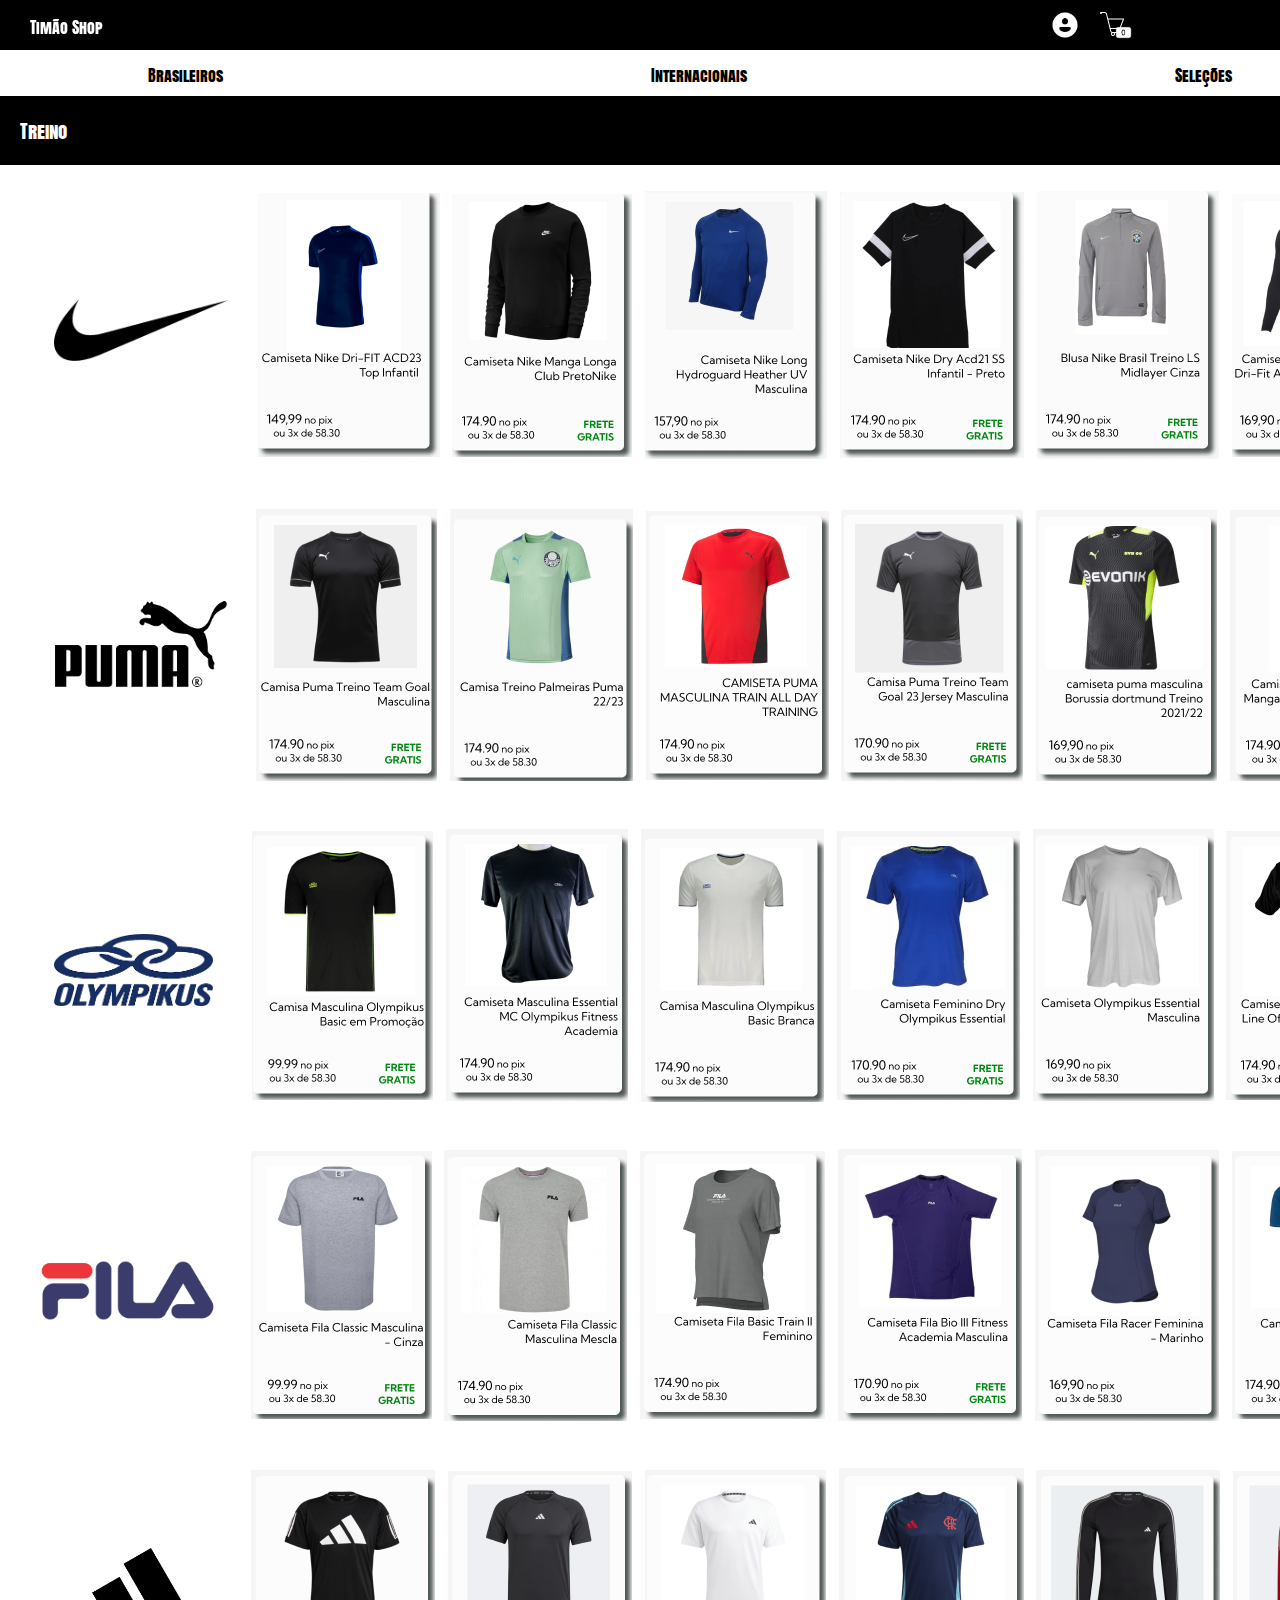
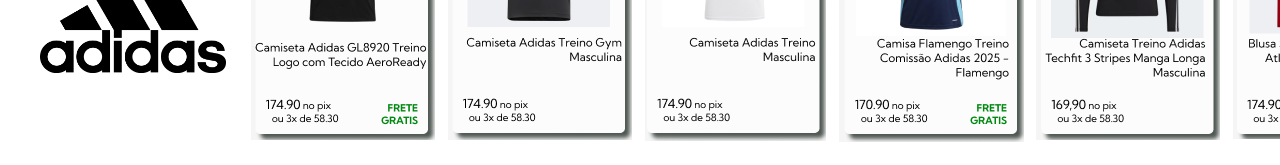
<file: treino.html>
<!DOCTYPE html>
<html lang="en">
<head>
    <meta charset="UTF-8">
    <meta name="viewport" content="width=device-width, initial-scale=1.0">
    <title>Timão Shop</title>
    <link rel="stylesheet" href="./treino.css">
    <link class="loginho" rel="ShortCut icon" href="img/Corinthians.webp">
</head>
<body>
     <section>
    <nav class="topo">
        <a class="paginicial" href="./pag_inicial.html">Timão Shop</a>
        
        <a class="iniciar" href="./pag_conta.html"><img class="conta" src="./img/icons8-usuário-homem-com-círculo-48.png" alt=""></a>
        <a class="carrinho" href="./carrinho.html"><img class="carro" src="./img/icons8-carrinho-de-compras-50 (1).png" alt=""><img class="qtd" src="./img/icons8-0-50.png" alt=""></a>
    </nav>
    <section>
        <nav class="categoria"> 
           <a class="link1" href="./brasileio.html"><div class="categoria1">Brasileiros</div> </a> 
            <a class="link2" href="./internacionais.html"><div class="categoria2">Internacionais</div></a>
            <a class="link3" href="./selecoes.html"><div class="categoria3">Seleções</div></a>
            <a class="link4" href="./treino.html"><div class="categoria5">Treino</div></a>
            
        </nav>
    </section>
    <div class="brtexto">Treino
        
    </div>
    <div class="pratileira41">   
    <img class="nike" src="./img/nike.png" alt="">
    <div class="camisasnike"></div>
    <img class="short11" src="./img/Captura de tela 2025-06-05 112716.png" alt=""> 
    <img class="short11" src="./img/Captura de tela 2025-06-05 112711.png" alt="">  
    <img class="short11" src="./img/Captura de tela 2025-06-05 112704.png" alt="">  
    <img class="short11" src="./img/Captura de tela 2025-06-05 112656.png" alt="">      
     <img class="short11" src="./img/Captura de tela 2025-06-05 112651.png" alt="">  
      <img class="short11" src="./img/Captura de tela 2025-06-05 112645.png" alt="">
      <img class="short11" src="./img/Captura de tela 2025-06-05 112639.png" alt=""> 
       <img class="short11" src="./img/Captura de tela 2025-06-05 112628.png" alt="">  
      <img class="short11" src="./img/Captura de tela 2025-06-05 112623.png" alt="">
      <img class="short11" src="./img/Captura de tela 2025-06-05 112616.png" alt="">   

</div>

    <div class="pratileira42">
    <img class="puma" src="./img/puma.png" alt="">
    <div class="camisasnike"></div>
    <img class="short11" src="./img/puma1.png" alt=""> 
    <img class="short11" src="./img/puma2.png" alt=""> 
    <img class="short11" src="./img/puma3.png" alt=""> 
    <img class="short11" src="./img/puma4.png" alt=""> 
    <img class="short11" src="./img/puma5.png" alt=""> 
    <img class="short11" src="./img/puma6.png" alt=""> 
    <img class="short11" src="./img/puma7.png" alt=""> 
    <img class="short11" src="./img/puma8.png" alt=""> 
    <img class="short11" src="./img/puma9.png" alt=""> 
    <img class="short11" src="./img/puma10.png" alt=""> 
</div>


<div class="pratileira43">
    <img class="olimpikus" src="./img/olimpikus.png" alt="">
    <div class="camisasolimpikus"></div>

    <img class="short11" src="./img/only1.png" alt=""> 
    <img class="short11" src="./img/only2.png" alt="">
<img class="short11" src="./img/only3.png" alt="">
<img class="short11" src="./img/only4.png" alt="">
<img class="short11" src="./img/only5.png" alt="">
<img class="short11" src="./img/only6.png" alt="">
<img class="short11" src="./img/only7.png" alt="">
<img class="short11" src="./img/only8.png" alt="">
<img class="short11" src="./img/only9.png" alt="">
<img class="short11" src="./img/only10.png" alt="">
</div>

<div class="pratileira44">

    <img src="./img/logo-fila-2048.png" alt="" class="fila">
<div class="camisasfila"></div>
<img class="short11" src="./img/fila1.png" alt="">
<img class="short11" src="./img/fila2.png" alt=""> 
<img class="short11" src="./img/fila3.png" alt="">
<img class="short11" src="./img/fila4.png" alt="">
<img class="short11" src="./img/fila5.png" alt="">
<img class="short11" src="./img/fila6.png" alt="">
<img class="short11" src="./img/fila7.png" alt="">
<img class="short11" src="./img/fila8.png" alt="">
<img class="short11" src="./img/fila9.png" alt="">
<img class="short11" src="./img/fila10.png" alt="">
    

    </div>
    
<div class="pratileira45">
    <img src="./img/Adidas_logo.png" alt="" class="adidas">
    <div class="camisasadidas"></div>
    <img class="short11" src="./img/adidas1.png" alt=""> 
    <img class="short11" src="./img/adidas2.png" alt=""> 
    <img class="short11" src="./img/adidas3.png" alt=""> 
    <img class="short11" src="./img/adidas4.png" alt="">
    <img class="short11" src="./img/adidas5.png" alt="">
    <img class="short11" src="./img/adidas6.png" alt="">  
    <img class="short11" src="./img/adidas7.png" alt="">
    <img class="short11" src="./img/adidas8.png" alt=""> 
    <img class="short11" src="./img/adidas9.png" alt=""> 
    <img class="short11" src="./img/adidas10.png" alt="">  

</div>
    
    
</body>
</html>
</file>
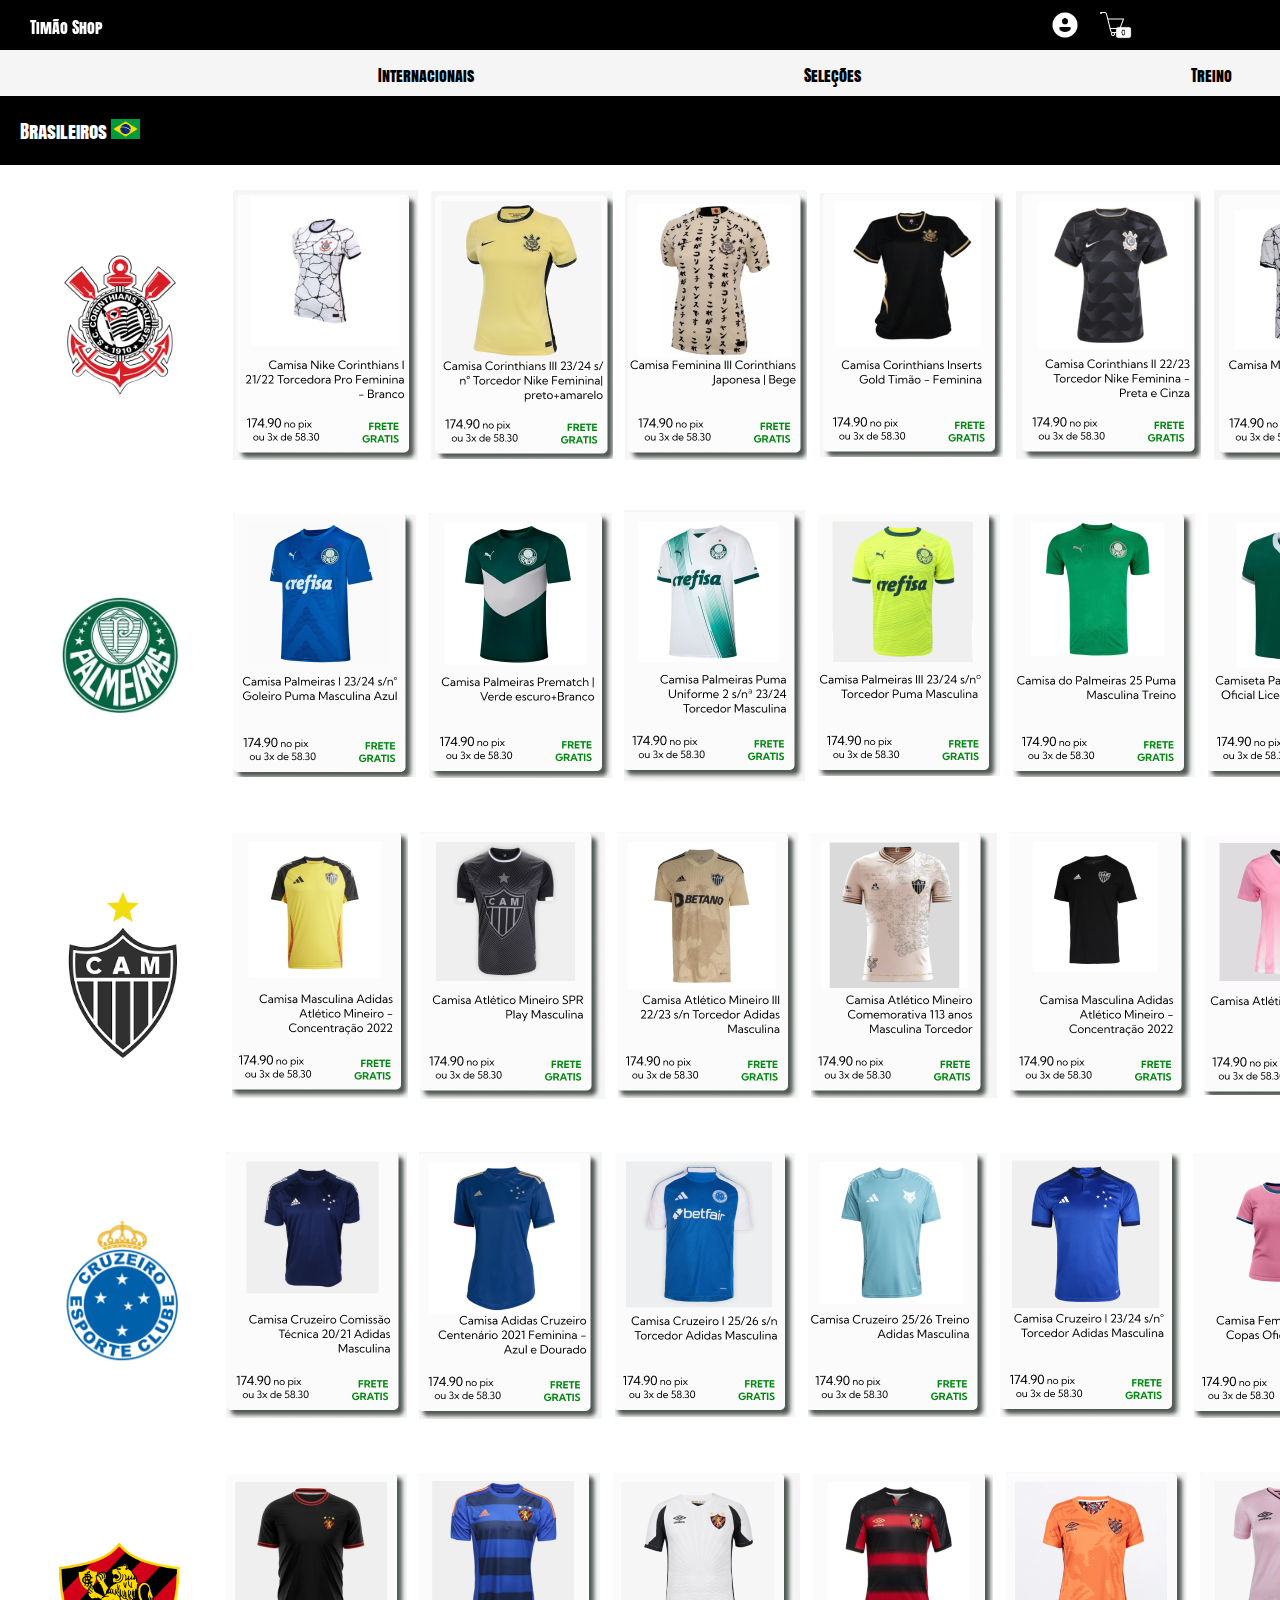
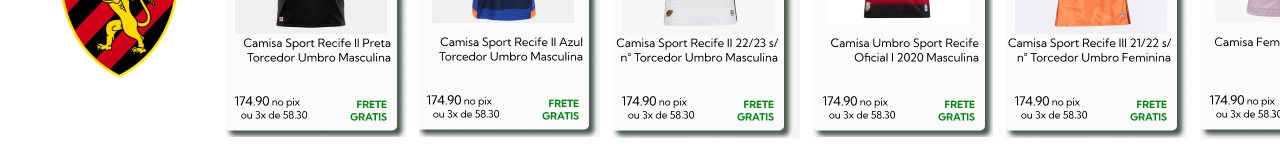
<file: Projeto do site/src/brasileio.html>
<!DOCTYPE html>
<html lang="en">
<head>
    <meta charset="UTF-8">
    <meta name="viewport" content="width=device-width, initial-scale=1.0">
    <title>Timão Shop</title>
    <link rel="stylesheet" href="./brasileiro.css">
    <link class="loginho" rel="ShortCut icon" href="img/Corinthians.webp">
</head>
<body>
    <section>
    <nav class="topo">
        <a class="paginicial" href="./pag_inicial.html">Timão Shop</a>
        
        <a class="iniciar" href="./pag_conta.html"><img class="conta" src="./img/icons8-usuário-homem-com-círculo-48.png" alt=""></a>
        <a class="carrinho" href="./carrinho.html"><img class="carro" src="./img/icons8-carrinho-de-compras-50 (1).png" alt=""><img class="qtd" src="./img/icons8-0-50.png" alt=""></a>
    </nav>
    <section>
        <nav class="categoria"> 
           <a class="link1" href="./brasileio.html"><div class="categoria1">Brasileiros</div> </a> 
            <a class="link2" href="./internacionais.html"><div class="categoria2">Internacionais</div></a>
            <a class="link3" href="./selecoes.html"><div class="categoria3">Seleções</div></a>
            <a class="link4" href="./treino.html"><div class="categoria5">Treino</div></a>
        </nav>
    </section>
    <div class="brtexto">Brasileiros
        <img src="./img/bostil.png" alt="" class="bostil">
    </div>
    
    
    
    <section class="bandeiras">

    <div class="corinthians2025">
        
       <div class="pratileira21">   
        

        <img class="coringa" src="./img/corinthians-logo-0.png" alt="">
    <img class="short11" src="./img/camisa21.png" alt=""> 
    <img class="short11" src="./img/camisa22.png" alt="">  
    <img class="short11" src="./img/camisa23.png" alt="">  
    <img class="short11" src="./img/camisa24.png" alt="">      
     <img class="short11" src="./img/camisa25.png" alt="">  
      <img class="short11" src="./img/camisa26.png" alt="">
      <img class="short11" src="./img/camisa27.png" alt=""> 
       <img class="short11" src="./img/camisa28.png" alt="">  
      <img class="short11" src="./img/camisa29.png" alt="">
      <img class="short11" src="./img/camisa30.png" alt="">   
       
 </div>
</div>
<div class="palmeras2025">
    <div class="pratileira22">

    <img class="varmeras" src="./img/escudo-palmeiras-aspect-ratio-512-320.webp" alt="">
    
   <img class="short11" src="./img/Captura de tela 2025-06-05 095308.png" alt=""> 
    <img class="short11" src="./img/Captura de tela 2025-06-05 095301.png" alt="">  
    <img class="short11" src="./img/Captura de tela 2025-06-05 095254.png" alt="">  
    <img class="short11" src="./img/Captura de tela 2025-06-05 095240.png" alt="">      
     <img class="short11" src="./img/Captura de tela 2025-06-05 095231.png" alt="">  
      <img class="short11" src="./img/Captura de tela 2025-06-05 095223.png" alt="">
      <img class="short11" src="./img/Captura de tela 2025-06-05 095207.png" alt=""> 
       <img class="short11" src="./img/Captura de tela 2025-06-05 095149.png" alt="">  
      <img class="short11" src="./img/Captura de tela 2025-06-05 095138.png" alt="">
      <img class="short11" src="./img/Captura de tela 2025-06-05 095045.png" alt="">   
</div>
</div>

<div class="galo2025">
<div class="pratileira23">
    <img class="galo" src="./img/galo logo.png" alt="">
    <div class="bloco1"></div>
    <img class="short11" src="./img/Captura de tela 2025-06-05 095856.png" alt=""> 
    <img class="short11" src="./img/Captura de tela 2025-06-05 095848.png" alt="">  
    <img class="short11" src="./img/Captura de tela 2025-06-05 095840.png" alt="">  
    <img class="short11" src="./img/Captura de tela 2025-06-05 095830.png" alt="">      
     <img class="short11" src="./img/Captura de tela 2025-06-05 095824.png" alt="">  
      <img class="short11" src="./img/Captura de tela 2025-06-05 095816.png" alt="">
      <img class="short11" src="./img/Captura de tela 2025-06-05 095809.png" alt=""> 
       <img class="short11" src="./img/Captura de tela 2025-06-05 095758.png" alt="">  
      <img class="short11" src="./img/Captura de tela 2025-06-05 095751.png" alt="">
      <img class="short11" src="./img/Captura de tela 2025-06-05 095744.png" alt="">   
</div>
</div>

<div class="pratileira24">

    <img src="./img/cruzeiro-esporte-clube-logo-png_seeklogo-271034.png" alt="" class="cruzeiro">
    <div class="camisascruzeiro"></div>
    <img class="short11" src="./img/Captura de tela 2025-06-05 100641.png" alt=""> 
    <img class="short11" src="./img/Captura de tela 2025-06-05 100436.png" alt="">  
    <img class="short11" src="./img/Captura de tela 2025-06-05 100635.png" alt="">  
    <img class="short11" src="./img/Captura de tela 2025-06-05 100628.png" alt="">      
     <img class="short11" src="./img/Captura de tela 2025-06-05 100557.png" alt="">  
      <img class="short11" src="./img/Captura de tela 2025-06-05 100549.png" alt="">
      <img class="short11" src="./img/Captura de tela 2025-06-05 100542.png" alt=""> 
       <img class="short11" src="./img/Captura de tela 2025-06-05 100534.png" alt="">  
      <img class="short11" src="./img/Captura de tela 2025-06-05 100520.png" alt="">
      <img class="short11" src="./img/Captura de tela 2025-06-05 100442.png" alt="">   

    </div>
    
<div class="pratileira25">
    <img src="./img/sportlogo.png" alt="" class="sport">
    <div class="camisasrecife"></div>
    <img class="short11" src="./img/Captura de tela 2025-06-05 101146.png" alt=""> 
    <img class="short11" src="./img/Captura de tela 2025-06-05 101139.png" alt="">  
    <img class="short11" src="./img/Captura de tela 2025-06-05 101127.png" alt="">  
    <img class="short11" src="./img/Captura de tela 2025-06-05 101119.png" alt="">      
     <img class="short11" src="./img/Captura de tela 2025-06-05 101112.png" alt="">  
      <img class="short11" src="./img/Captura de tela 2025-06-05 101054.png" alt="">
      <img class="short11" src="./img/Captura de tela 2025-06-05 101047.png" alt=""> 
       <img class="short11" src="./img/Captura de tela 2025-06-05 101030.png" alt="">  
      <img class="short11" src="./img/Captura de tela 2025-06-05 101024.png" alt="">
      <img class="short11" src="./img/Captura de tela 2025-06-05 101019.png" alt="">
</div>


    </section>
    



</body>
</html>
</file>
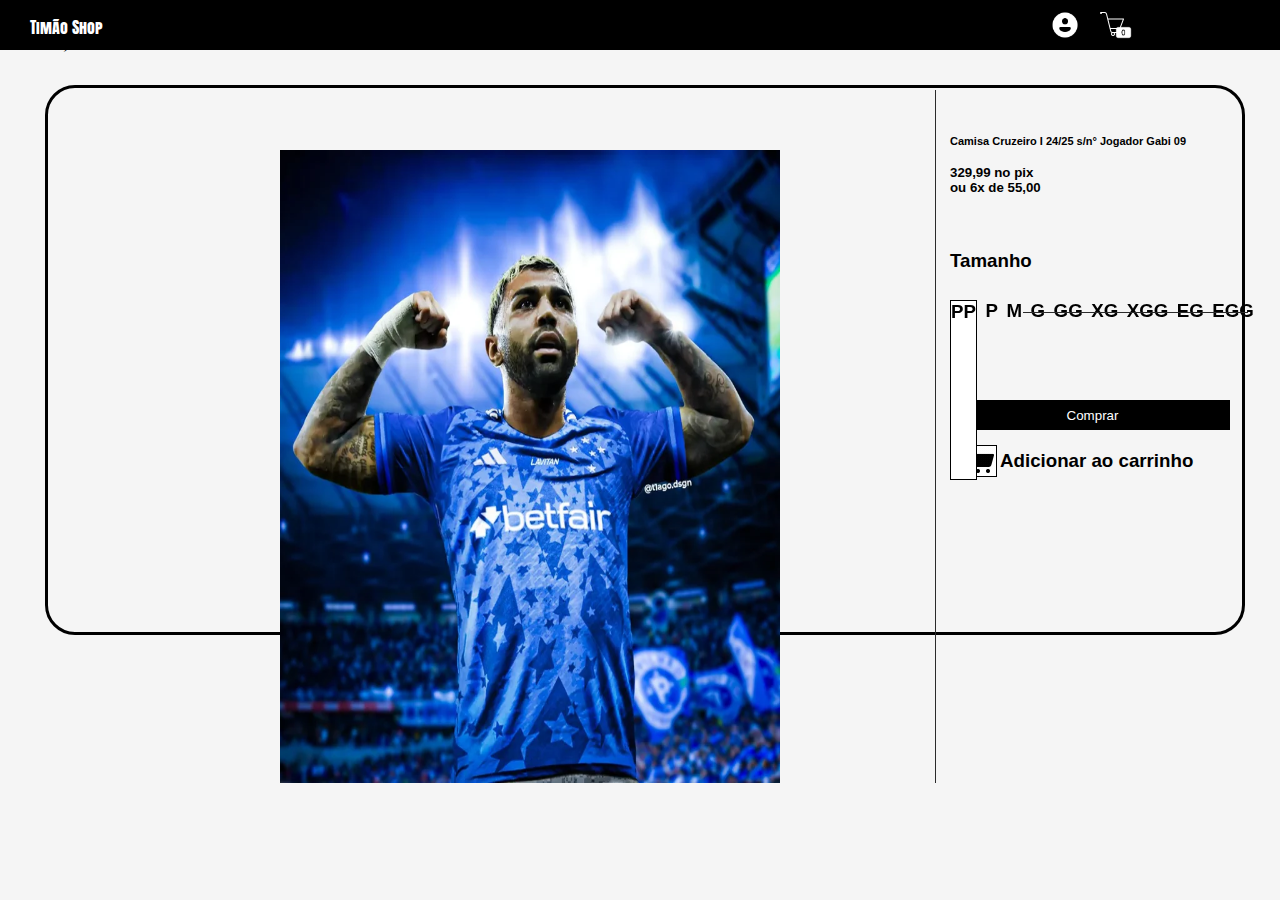
<file: Projeto do site/src/camisadogabi.html>
<!DOCTYPE html>
<html lang="en">
<head>
    <meta charset="UTF-8">
    <meta name="viewport" content="width=device-width, initial-scale=1.0">
    <title>Timão Shop</title>
    <link rel="stylesheet" href="./camisadogabi.css">
    <link class="loginho" rel="ShortCut icon" href="img/Corinthians.webp">
</head>
<body>
    <section>
    <nav class="topo">
        <a class="paginicial" href="./pag_inicial.html">Timão Shop</a>
        
        <a class="iniciar" href="./pag_conta.html"><img class="conta" src="./img/icons8-usuário-homem-com-círculo-48.png" alt=""></a>
        <a class="carrinho" href="./carrinho.html"><img class="carro" src="./img/icons8-carrinho-de-compras-50 (1).png" alt=""><img class="qtd" src="./img/icons8-0-50.png" alt=""></a>
    </nav>
    </section>
    <div class="zoom">
        <img class="imagem" src="./img/3_59_0cd40a6d-1ba8-4d3f-b3d5-33a130b7de31_800x.webp" alt="" >
        </div>
    <div class="card">
        
        <h3 class="info">Camisa Cruzeiro I 24/25 s/n° Jogador Gabi 09</h3>
        <h5 class = "vista">329,99 no pix <br>ou 6x de 55,00 </h5>
        <button>Comprar</button>
        <h3 class="add">Adicionar ao carrinho</h3>
        <img class="carrinho2" src="./img/icons8-carrinho-de-compras (1).gif" alt="">
        <h3 class="tamanho">Tamanho</h3>
        <div class="dispo">
        <h3 class="pp">PP</h3>
        <h3 class="p">P</h3>
        <h3 class="m">M</h3>
        <h3 class="g">G</h3>
        <h3 class="gg">GG</h3>
        <h3 class="xg">XG</h3>
        <h3 class="xgg">XGG</h3>
        <h3 class="eg">EG</h3>
        <h3 class="egg">EGG</h3>
        </div>
    </div>
    <div class="linha1"></div>
    <div class="linha2"></div>
     <div class="somenteprocell"> 
         <div class="zoom">
        <img class="imagemprocell" src="./img/3_59_0cd40a6d-1ba8-4d3f-b3d5-33a130b7de31_800x.webp" alt="" >
         </div> 
    <div class="cardprocell"></div>
     <div class="linha1procell"></div>
    <h3 class="infoprocell">Camisa Palmeiras I 22/23 s/n° Torcedor Puma Masculina</h3>
    <h5 class="avista"> </h5><h5 class="pix" >429,99 no pix <br>ou 6x de 55,00 </h5>
    <h3 class="addprocell">Adicionar ao carrinho</h3>
        
        <h3 class="tamanhocell">Tamanho</h3><div class="linha2procell"></div>
        <div class="dispocell">
        <h3 class="ppcell">PP</h3>
        <h3 class="pcell">P</h3>
        <h3 class="mcell">M</h3>
        <h3 class="gcell">G</h3>
        <h3 class="ggcell">GG</h3>
        <h3 class="xgcell">XG</h3>
        <h3 class="xggcell">XGG</h3>
        <h3 class="egcell">EG</h3>
        <h3 class="eggcell">EGG</h3>
        </div>
     <button>Comprar</button>
    </div>
</body>
</html>
</file>
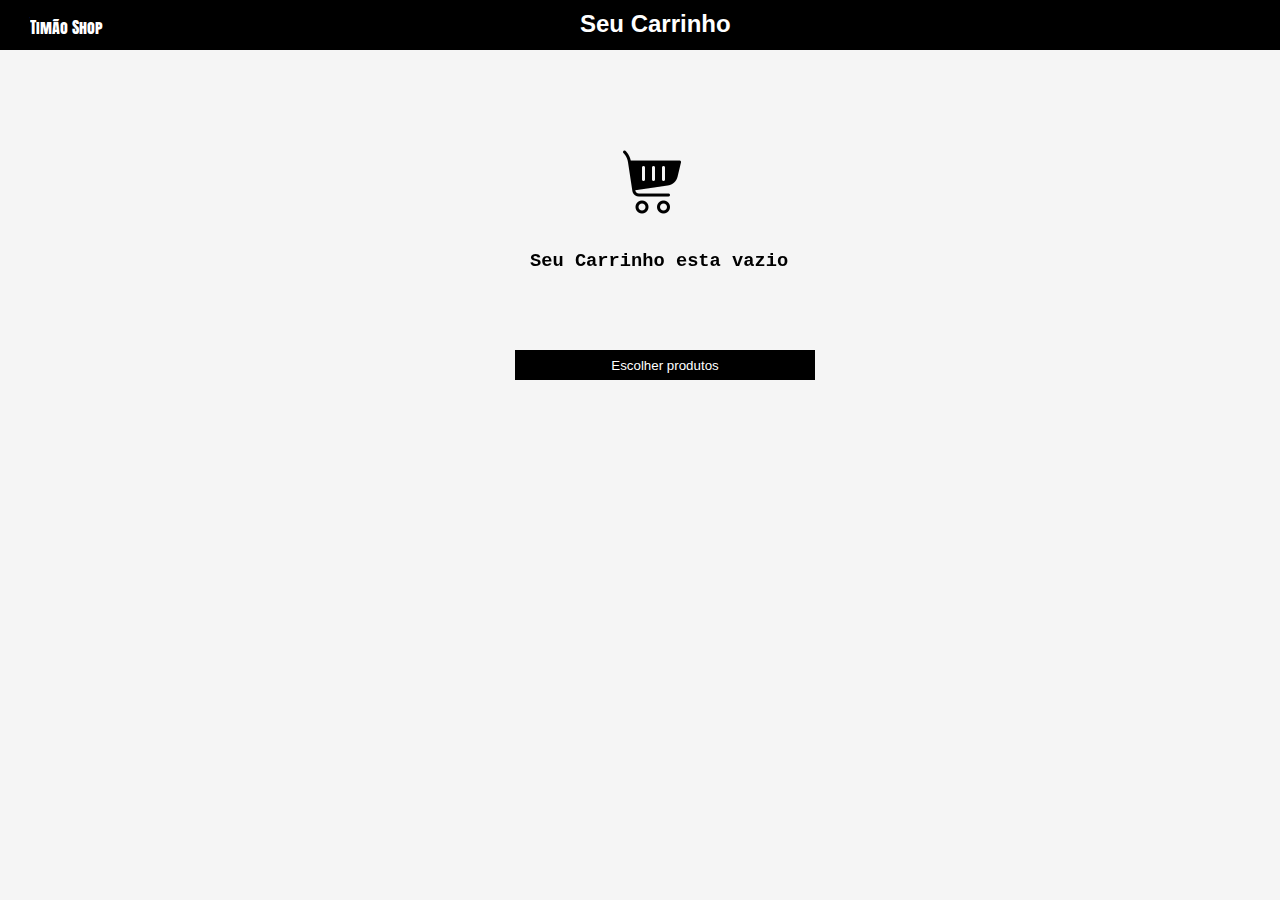
<file: Projeto do site/src/carrinho.html>
<!DOCTYPE html>
<html lang="en">
<head>
    <meta charset="UTF-8">
    <meta name="viewport" content="width=device-width, initial-scale=1.0">
    <title>Timão Shop</title>
    <link rel="stylesheet" href="carrinho.css">
    <link class="loginho" rel="ShortCut icon" href="img/Corinthians.webp">
</head>
<body>
     <nav class="topo">
        <a class="paginicial" href="./pag_inicial.html">Timão Shop</a>
        <h2 class="seucarro">Seu Carrinho</h2>
    </nav>
    <img class="carroimg"  src="./img/icons8-carrinho-de-compras-64 (1).png" alt="">
    <h3 class="vazio">Seu Carrinho esta vazio</h3>
    <a class="volt" href="./pag_inicial.html"><button>Escolher produtos</button></a>
</body>
</html>
</file>
<file: brasileiro.css>
@import url('https://fonts.googleapis.com/css2?family=Anton+SC&display=swap');
*{
    padding:0;
    margin: 0;
    box-sizing: border-box;
    font-family: "Anton SC", sans-serif;
}
body{
    background-color: #F5F5F5;
   
}
.paginicial{
    text-decoration: none;
    color: #fff;
    position: fixed;
    left: 30px;
    top: 15px;
    font-family: "Anton SC", sans-serif;
}
.topo{
    background-color: rgb(0, 0, 0);
    width: 100vw;
    height: 50px;
    position: fixed;
}

.iniciar{
    position: fixed;
    left: 1600px;
    top: 10px;
}
.iniciar img{
    height: 30px;
}
.categoria1:hover{
color: rgb(78, 78, 78);

}
.categoria2:hover{
color: rgb(78, 78, 78);

}
.categoria3:hover{
color: rgb(78, 78, 78);

}
.categoria4:hover{
color: rgb(78, 78, 78);

}
.categoria5:hover{
color: rgb(78, 78, 78);

}
.categoria6:hover{
color: rgb(78, 78, 78);

}
.categoria7:hover{
color: rgb(78, 78, 78);

}
.categoria8:hover{
color: rgb(78, 78, 78);

}
.paginicial:hover{
font-size: 19px;
position: fixed;
left: 27px;
    top: 14px;
}
.categoria{
    display: flex;
    height: 1px;        
    padding: 48px;
    justify-content: space-between;
    box-shadow: 1px 1px 1px;
    width: 100vw;
    
}
.categoria1{
margin-top: 15px;
padding-left: 100px;
display: none;
}
.categoria2{
    margin-top: 15px;
    }
    .categoria3{
        margin-top: 15px;
        }
        .categoria4{
            margin-top: 15px;
            }
            .categoria5{
                margin-top: 15px;
                }
                .categoria6{
                    margin-top: 15px;
                    }
                    .categoria7{
                        margin-top: 15px;
                        }
                        .categoria8{
                            margin-top: 15px;
                            }
.banner1{
    height:500px;
    width: 90vw;
    display: flex;
    
    border-radius: 5px;
    padding-left: 200px;
  
    
}
.ofertas{
    
    padding-left: 50px;
    background-color: black;
    height: 30px;
    color: #fff;
    padding-top: 5px;
    font-size: larger;
    font-family: cursive;
}
.preta{
    background-color: #000;
    height: 40px;
    width: 100vw;
    display: flex;
}
.relogio{
    margin-left: 10px;
    padding-left: 100px;
    height: 45px;
    padding: 9px;
    padding-top: 2px;
}
.carro {
    position: fixed;
    left: 1650px;
    top: 11px;
    height: 25px;
}
.qtd{
    position: fixed;
    left: 1665px;
    top: 24px;
    height: 17px;
}

.link1{
    text-decoration: none;
    color: #000;
}
.brtexto{
    padding-left: 850px;
    padding-top: 30px;
    font-family: "Anton SC", sans-serif;
    font-size: larger;
    background-color: #000;
    color: #fff;
    padding: 20px;
    width: 100vw;

    
} 

.pratileira21{
background-color: rgb(255, 255, 255);
height:320px;
width:100%;
overflow-x: scroll;
display: flex;
gap: 1%;
align-items: center;
scrollbar-width: none;
}


.camisascorinthians{
display: flex;
align-items: center;
justify-content: center;


}
.coringa{
 margin-left: 20px;
margin-bottom: 0px;
margin-top: 0px;
    height: 200px;
}

.camisa21{
margin-top: 10px;


}

.varmeras{
margin-left:20px ;
margin-bottom: 0px;
margin-top: 20px;
    height: 125px;



}

.pratileira22{
overflow-y: none;
background-color: rgb(255, 255, 255);
height:320px;
width:100%;
overflow-x: scroll;
display: flex;
gap: 1%;
align-items: center;
scrollbar-width: none;

}
.galo{
margin-left: 40px;
margin-bottom: 0px;
margin-top: 20px;
    height: 166px;
    
}
.bloco{
background-color: rgb(243, 0, 0);
width: 200px;
height: 100px;
}

.pratileira23{
background-color: rgb(255, 255, 255);
height:320px;
width:100%;
overflow-x: scroll;
display: flex;
gap: 1%;
align-items: center;  
scrollbar-width: none;
}
.pratileira24{

background-color: rgb(255, 255, 255);
height:320px;
width:100%;
overflow-x: scroll;
display: flex;
gap: 1%;
align-items: center; 
scrollbar-width: none;
    
}
.cruzeiro{
margin-left: 45px;
margin-bottom: 0px;
margin-top: 10px;
    height: 155px;
}
.pratileira25{
background-color: rgb(255, 255, 255);
height:320px;
width:100%;
overflow-x: scroll;
display: flex;
gap: 1%;
align-items: center; 
scrollbar-width: none;
    
}
.sport{
margin-left: 40px;
margin-bottom: 0px;
margin-top: 10px;
    height: 160px;

}

.bostil{
    height: 20px;
}
.link1{
    text-decoration: none;
    color: #000;
}
.link2{
    text-decoration: none;
    color: #000;
}
.link3{
    text-decoration: none;
    color: #000;
}
.link4{
    text-decoration: none;
    color: #000;
   
}
.rodape{
background-color: #000;
width: 100vw;
height: 200px;


}

.email10{
    margin-top: 40px;
margin-left: 200px;
width: 40%;
border-radius: 15px;
padding-left: 20px;
border: none;


}
.enviar{
    margin-left: 100px;
    width: 20%;
    background-color: #ffff;
    color: #000;
    border: none;
    border-radius: 15px;

}
.receba{
    color: #fff;
    padding-left: 300px;
    padding-top: 30px;
    
}
@media(max-width:1366px){
    .carro{
     position: fixed;
    left: 1100px;
    top: 11px;
    height: 25px;
}
.qtd{
    position: fixed;
    left: 1115px;
    top: 24px;
    height: 17px;
}
.iniciar{
    position: fixed;
    left: 1050px;
    top: 10px;
}
.iniciar img{
    height: 30px;
}
.banner1{
    height:500px;
    width: 90vw;
    display: flex;
    
    border-radius: 5px;
    padding-left: 2px;

    
}
.topo{
    background-color: rgb(0, 0, 0);
    width: 100vw;
    height: 50px;
    position: fixed;
}



 }
 @media(max-width:460px){
    .carro{
     position: fixed;
    left: 410px;
    top: 13px;
    height: 25px;
    z-index: 10;
    
}
.qtd{
    position: fixed;
    left: 425px;
    top: 25px;
    height: 17px;
}


.iniciar{
    position: fixed;
    left: 350px;
    top: 12px;
}
.iniciar img{
    height: 30px;
}
.banner1{
    height:500px;
    width: 90vw;
    display: flex;
    
    border-radius: 5px;
    padding-left: 2px;

    
}
.topo{
    background-color: rgb(0, 0, 0);
    width: 100vw;
    height: 50px;
    position: fixed;
}
.pesquisar{
    position: fixed;
    left: 160px;
    width: 200px;
    padding-left: 30px;
}
.categoria{
    padding-left:0.1px;
}
.lupa{
    
    position: fixed;
    left: 162px;
}
.separador1{
     width: 300px;
}
.separador2{
     width: 300px;
}
.separador3{
     width: 300px;
}
.separador4{
     width: 300px;
}
.separador5{
     width: 300px;
}
.separador6{
     width: 300px;
}
.banners{
    height: 200px;
    width: 100vw;
}

 }
</file>
<file: camisadogabi.css>
@import url('https://fonts.googleapis.com/css2?family=Anton+SC&display=swap');
*{
    padding: 0;
    margin: 0;
    box-sizing: border-box;
     
}
body{
    background-color: #F5F5F5;
}
.paginicial{
    text-decoration: none;
    color: #fff;
    position: fixed;
    left: 30px;
    top: 15px;
    
}
.topo{
    background-color: rgb(0, 0, 0);
    width: 100vw;
    height: 50px;
    position: fixed;
    font-family: "Anton SC", sans-serif;
}
.pesquisar{
    position: fixed;
    left: 600px;
    width: 600px;
    top: 12px;
    padding: 5px;
    border-radius: 20px;
    border: none;
}
.iniciar{
    position: fixed;
    left: 1600px;
    top: 10px;
}
.iniciar img{
    height: 30px;
}
.paginicial:hover{
font-size: 19px;
position: fixed;
left: 27px;
    top: 14px;
}
.carro {
    position: fixed;
    left: 1650px;
    top: 11px;
    height: 25px;
}
.qtd{
    position: fixed;
    left: 1665px;
    top: 24px;
    height: 17px;
}
.card{
    border-color: #000;
    border-radius: 10px;
    border-style: solid;
    background-color: #F5F5F5;
    position: absolute;
    height: 800px;
    width: 1200px;
    left: 300px;
    top: 90px;
    border-radius: 30px;
    
    
}

.imagem{
    height: 80%;
    padding: 50px;
    margin-left: 0px;
    width: 670px;
    cursor: zoom-in;
}
.imagem :hover img{
    -moz-transform: scale(1.1);
    -webkit-transform:scale(1.1);
    transform: scale(1.1);
}
.info{
    position: fixed;
    left: 950px;
    top: 135px;
    font-family:'Segoe UI', Tahoma, Geneva, Verdana, sans-serif;
    color: #000000;
    
}
.card h5{
    position: fixed;
    left: 950px;
    top: 165px;
    font-family:'Segoe UI', Tahoma, Geneva, Verdana, sans-serif;
    color: #000000;
}
.card button{
    position: fixed;
    left: 965px;
    top: 400px;
    height: 30px;
    width: 500px;
    background-color: #000;
    color: #fff;
    border: none;
    cursor: pointer;
}
.tamanho{
    position: fixed;
    top: 250px;
    left: 950px;
    font-family:'Segoe UI', Tahoma, Geneva, Verdana, sans-serif;
    color: #000000;
}
.linha1{
    width: 1px;
    position: fixed;
    left: 935px;
    top: 100px;
    height:82vh;
    background-color: #2b2b2b;
    
}
.linha2{
    width: 1px;
    position: fixed;
    left: 1260px;
    bottom: 475px;
    height:45vh;
    background-color: #2b2b2b;
    transform:rotate(90deg);
}
.dispo{
    display: flex;
    position: fixed;
    left: 935px;
    bottom: 650px;
    gap: 5%;
    color: #000000;
    font-family:'Segoe UI', Tahoma, Geneva, Verdana, sans-serif;
    padding-left: 30px;
    cursor: pointer;
}
.pp{
    background-color: #ffffff;
    width: 100px;
    border: 1px solid #000000;
}
.imagem :hover{
    transform: scale(1.2); 
}
.add{
    position: fixed;
    left: 1000px;
    top: 450px;
    font-family: 'Gill Sans', 'Gill Sans MT', Calibri, 'Trebuchet MS', sans-serif;
    color: #000000;
    cursor: pointer;
    
    
}
.zoom{
    overflow: hidden;
}
.zoom img{
    max-width: 100%;
    -moz-transition: all 0.3s;
    -webkit-transition: all 0.3s;
    transition: all 0.3s;
}
.zoom:hover img{
    -moz-transform: scale(1.1);
    -webkit-transform: scale(1.1);
    transform: scale(1.1);
}
.imagem{
    position: fixed;
    left:230px;
    z-index: 10;
    height: 80%;
    padding: 50px;
    margin-left: 100px;
    width: 600px;
    cursor: zoom-in;
    top: 30px;
    padding-top: 100px;
    
}
.carrinho2{
    border: 1px solid;
    position: fixed;
    left: 965px;
    top: 445px;
}
.somenteprocell img{
   color: none;
   background: none; 
    

    
}
.cardprocell{
     color: none;
   background: none; 
}
.infoprocell{
 color: none;
   background: none; 
}
.pix{
   color: none;
   background: none; 
}
.linha1procell{
  
    background: none;
}
.avista{
    color: none;
    background: none;
}
.somenteprocell button{

   background: none;
    color:none;
 
}
.dispocell{
    color:none;
}
.ppcell{
 background: none;
   color: none;
    border:none;
}
.tamanhocell{
    font: none;
    color:none;
}
.linha2procell{
    color: none;
    background: none;
    
}
@media screen and (max-width:1920px) {
    .dispocell{
        display: none;
    }
.imagemprocell{
   display: none;
}
.tamanhocell{
    display: none;
}
.somenteprocell button{
    display: none;
}
.linha2procell{
    display: none;
}
.addprocell{
    display: none;
}
}
@media(max-width:1366px){
    .topo{
    background-color: rgb(0, 0, 0);
    width: 100%;
    height: 50px;
    position: fixed;
}
.iniciar{
    position: fixed;
    left: 1050px;
    top: 10px;
}
.iniciar img{
    height: 30px;
}
.carro{
     position: fixed;
    left: 1100px;
    top: 11px;
    height: 25px;
}
.qtd{
    position: fixed;
    left: 1115px;
    top: 24px;
    height: 17px;
}
.card{
    border-color: #000;
    border-radius: 10px;
    border-style: solid;
    background-color: #F5F5F5;
    position: fixed;
    height: 550px;
    width: 1200px;
    left: 45px;
    top: 85px;
    border-radius: 30px;
    
}
.imagem{
    position: fixed;
    left:130px;
    z-index: 10;
    height: 87%;
    padding: 50px;
    margin-left: 100px;
    width: 600px;
    cursor: zoom-in;
    top: 50px;
    padding-top: 100px;
    
}
.linha1{
    width: 1px;
    position: fixed;
    left: 935px;
    top:90px;
    height:77vh;
    background-color: #2b2b2b;
    
}
.linha2{
    width: 1px;
    position: fixed;
    top: 200px;
    left: 1135px;
    bottom: 388px;
    height:25vh;
    background-color: #2b2b2b;
    transform:rotate(90deg);
}
.dispo{
    display: flex;
    position: fixed;
    left: 920px;
    bottom: 420px;
    top: 300px;
    gap: 5%;
    color: #000000;
    font-family:'Segoe UI', Tahoma, Geneva, Verdana, sans-serif;
    padding-left: 30px;
    cursor: pointer;
    width: 200px;
}
.card button{
    position: fixed;
    left: 955px;
    top: 400px;
    height: 30px;
    width: 275px;
    background-color: #000;
    color: #fff;
    border: none;
    cursor: pointer;
}
.info{
    position: fixed;
    left: 950px;
    top: 135px;
    font-family:'Segoe UI', Tahoma, Geneva, Verdana, sans-serif;
    color: #000000;
    font-size: 11px;
}
.imagem :hover{
    transform: scale(1.2); 
}
.somenteprocell img{
   color: none;
   background: none; 
    

    
}
.cardprocell{
     color: none;
   background: none; 
}
.infoprocell{
 color: none;
   background: none; 
}
.pix{
   color: none;
   background: none; 
}
.linha1procell{
  
    background: none;
}
.avista{
    color: none;
    background: none;
}
.somenteprocell button{

   background: none;
    color:none;
 
}
.dispocell{
    color:none;
}
.ppcell{
 background: none;
   color: none;
    border:none;
}
.tamanhocell{
    font: none;
    color:none;
}
.linha2procell{
    color: none;
    background: none;
    
}
}
@media(max-width:460px){
    .imagem{
        width: 500px;
        position: fixed;
  
        height: 300px;
        left: 30px;
        display: none;
        
        
    }  
.card{
    width: 410px;
    position: fixed;
    left: 30px;
    display: none;
}  
.somenteprocell img{
   position: fixed; 
    height: 300px;
    width: 300px;
    left: 50.5px;
    top: 100px;
    display: block;
    

    
}
.cardprocell{
    height: 350px;
    width: 90vw;
   
    margin-top: 80px;
    margin-left: 23px;
    border-color: #000;
    border-radius: 10px;
    border-style: solid;
}
.infoprocell{
    margin-left: 25px;
     font-family:'Segoe UI', Tahoma, Geneva, Verdana, sans-serif;
     margin-top: 5px;
}
.pix{
    font-family:'Segoe UI', Tahoma, Geneva, Verdana, sans-serif;
    margin-left: 300px;
}
.linha1procell{
    width: 1px;
    position: fixed;
   left: 230px;
    top: 250px;
    height:48vh;
    background-color: #2b2b2b;
    transform: rotate(90deg); display: block;
}
.avista{
    margin-left: 15px;
     font-family:'Segoe UI', Tahoma, Geneva, Verdana, sans-serif;
     padding-top: 1px;
     position: fixed;
    left: 30px;
    
    
}
.somenteprocell button{
    position: fixed;
    left: 50px;
    margin-top: 100px;
    height: 30px;
    width: 300px;
    background-color: #000;
    color: #fff;
    border: none;
    cursor: pointer; display: block;
}
.dispocell{
    display: flex;
    position: fixed;
    margin-top: 30px;
    
    gap: 5%;
    color: #000000;
    font-family:'Segoe UI', Tahoma, Geneva, Verdana, sans-serif;
    padding-left: 30px;
    cursor: pointer;
    
    
}
.ppcell{
    background-color: #ffffff;
    width: 100px;
    border: 1px solid #000000;
}
.tamanhocell{
    position: fixed;
    top: 543px;
    left:25px ;
    font-family:'Segoe UI', Tahoma, Geneva, Verdana, sans-serif;
    color: #000000; display: block;
}
.linha1procell{
top: 270px;
display: none;

}
.linha2procell{
    width: 1px;
    position: fixed;
    left: 285px;
    top: 450px;
    height:33vh;
    background-color: #2b2b2b;
    transform: rotate(90deg); display: block;
    display: none;
}
.addprocell{
    position: fixed;
    margin-top: 155px;
    margin-left: 300px;
    border: 1px solid;
    width: 126px;
    border-radius: 15px;
    padding-left: 10px;
    color: #fff;
    background-color: #000;
    display: block;
}
}
</file>
<file: carrinho.css>
@import url('https://fonts.googleapis.com/css2?family=Anton+SC&display=swap');
*{
    padding: 0;
    margin: 0;
    box-sizing: border-box;
}
body{
    background-color: #F5F5F5;
}
.paginicial{
    text-decoration: none;
    color: #fff;
    position: fixed;
    left: 30px;
    top: 15px;
font-family: "Anton SC", sans-serif;
}
.topo{
    background-color: rgb(0, 0, 0);
    width: 100vw;
    height: 50px;
    position: fixed;
}
.paginicial:hover{
font-size: 19px;
position: fixed;
left: 27px;
    top: 14px;
}
.pesquisar{
    position: fixed;
    left: 600px;
    width: 600px;
    top: 12px;
    padding: 5px;
    border-radius: 20px;
    border: none;
}
.iniciar{
    position: fixed;
    left: 1600px;
    top: 10px;
}
.iniciar img{
    height: 30px;
}
.seucarro{
    color: #fff;
    position: fixed;
    left: 860px;
    top: 10px;
   font-family: "Anton SC", sans-serif;
}
.carroimg{
    position: fixed;
    left: 890px;
    top: 150px;
}
.vazio{
    position: fixed;
    left: 800px;
    top: 250px;
   font-family: "Anton SC", sans-serif;
}
.volt{
    position: fixed;
    left: 784px;
    top: 350px;
    
}
.volt button{
    background-color: black;
    color: #fff;
    border: none;
    cursor: pointer;
    height: 30px;
    width: 300px;
    
}
@media(max-width:1366px){
   .seucarro{
    color: #fff;
    position: fixed;
    left: 580px;
    top: 10px;
    font-family: 'Gill Sans', 'Gill Sans MT', Calibri, 'Trebuchet MS', sans-serif;
}
.carroimg{
    position: fixed;
    left: 620px;
    top: 150px;
}
.vazio{
    position: fixed;
    left: 530px;
    top: 250px;
    font-family: 'Courier New', Courier, monospace;
}
.volt{
    position: fixed;
    left: 515px;
    top: 350px;
    
}


    
}
@media screen and (max-width:460px){
    .carroimg{
        position: fixed;
        left:160px;
        top: 150px;
    }
.vazio{
    position: fixed;
    left:60px;
    top: 230px;
}
.volt{
    position: fixed;
    left: 40px;
    top: 300px;
}
}
</file>
<file: corinthian.css>
@import url('https://fonts.googleapis.com/css2?family=Anton+SC&display=swap');
*{
    padding: 0;
    margin: 0;
    box-sizing: border-box;
}
body{
    background-color: #F5F5F5;
}
.paginicial{
    text-decoration: none;
    color: #fff;
    position: fixed;
    left: 30px;
    top: 15px;
font-family: "Anton SC", sans-serif;
}
.topo{
    background-color: rgb(0, 0, 0);
    width: 100vw;
    height: 50px;
    position: fixed;
    font-family: "Anton SC", sans-serif;
}
.pesquisar{
    position: fixed;
    left: 600px;
    width: 600px;
    top: 12px;
    padding: 5px;
    border-radius: 20px;
    border: none;
}
.iniciar{
    position: fixed;
    left: 1600px;
    top: 10px;
}
.iniciar img{
    height: 30px;
}
.carro {
    position: fixed;
    left: 1650px;
    top: 11px;
    height: 25px;
}
.qtd{
    position: fixed;
    left: 1665px;
    top: 24px;
    height: 17px;
}
.card{
    border-color: #000;
    border-radius: 10px;
    border-style: solid;
    background-color: #F5F5F5;
    position: absolute;
    height: 800px;
    width: 1200px;
    left: 300px;
    top: 90px;
    border-radius: 30px;
    
    
}

.imagem{
    height: 80%;
    padding: 50px;
    margin-left: 0px;
    width: 670px;
    cursor: zoom-in;
    
  
    
}
.imagem :hover img{
    -moz-transform: scale(1.1);
    -webkit-transform:scale(1.1);
    transform: scale(1.1);
}
.paginicial:hover{
font-size: 19px;
position: fixed;
left: 27px;
    top: 14px;
}
.info{
    position: fixed;
    left: 950px;
    top: 135px;
    font-family:'Segoe UI', Tahoma, Geneva, Verdana, sans-serif;
    color: #000000;
    
}
.card h5{
    position: fixed;
    left: 950px;
    top: 165px;
    font-family:'Segoe UI', Tahoma, Geneva, Verdana, sans-serif;
    color: #000000;
}
.card button{
    position: fixed;
    left: 965px;
    top: 400px;
    height: 30px;
    width: 500px;
    background-color: #000;
    color: #fff;
    border: none;
    cursor: pointer;
}
.tamanho{
    position: fixed;
    top: 250px;
    left: 950px;
    font-family:'Segoe UI', Tahoma, Geneva, Verdana, sans-serif;
    color: #000000;
}
.linha1{
    width: 1px;
    position: fixed;
    left: 935px;
    top: 100px;
    height:82vh;
    background-color: #2b2b2b;
    
}
.linha2{
    width: 1px;
    position: fixed;
    top: 200px;
    left: 1260px;
    bottom: 475px;
    height:45vh;
    background-color: #2b2b2b;
    transform:rotate(90deg);
}
.dispo{
    display: flex;
    position: fixed;
    top: 300px;
    left: 935px;
    bottom: 650px;
    gap: 5%;
    color: #000000;
    font-family:'Segoe UI', Tahoma, Geneva, Verdana, sans-serif;
    padding-left: 30px;
    cursor: pointer;
}
.pp{
    background-color: #ffffff;
    width: 100px;
    border: 1px solid #000000;
}
.imagem :hover{
    transform: scale(1.2); 
}
.add{
    position: fixed;
    left: 1000px;
    top: 450px;
    font-family: 'Gill Sans', 'Gill Sans MT', Calibri, 'Trebuchet MS', sans-serif;
    color: #000000;
    cursor: pointer;
    
    
}
.zoom{
    overflow: hidden;
}
.zoom img{
    max-width: 100%;
    -moz-transition: all 0.3s;
    -webkit-transition: all 0.3s;
    transition: all 0.3s;
}
.zoom:hover img{
    -moz-transform: scale(1.1);
    -webkit-transform: scale(1.1);
    transform: scale(1.1);
}
.imagem{
    position: fixed;
    left:230px;
    z-index: 10;
    height: 80%;
    padding: 50px;
    margin-left: 100px;
    width: 600px;
    cursor: zoom-in;
    top: 30px;
    padding-top: 100px;
}
.carrinho2{
    border: 1px solid;
    position: fixed;
    left: 965px;
    top: 445px;
}
@media screen and (max-width:1920px) {
    .dispocell{
        display: none;
    }
.imagemprocell{
   display: none;
}
.tamanhocell{
    display: none;
}
.somenteprocell button{
    display: none;
}
.linha2procell{
    display: none;
}
.addprocell{
    display: none;
}
}
@media(max-width:1366px){
    .topo{
    background-color: rgb(0, 0, 0);
    width: 100%;
    height: 50px;
    position: fixed;
}
.iniciar{
    position: fixed;
    left: 1050px;
    top: 10px;
}
.iniciar img{
    height: 30px;
}
.carro{
     position: fixed;
    left: 1100px;
    top: 11px;
    height: 25px;
}
.qtd{
    position: fixed;
    left: 1115px;
    top: 24px;
    height: 17px;
}
.card{
    border-color: #000;
    border-radius: 10px;
    border-style: solid;
    background-color: #F5F5F5;
   position:fixed;
    height: 550px;
    width: 1200px;
    left: 45px;
    top: 85px;
    border-radius: 30px;
    
}
.imagem{
    position: fixed;
    left:130px;
    z-index: 10;
    height: 87%;
    padding: 50px;
    margin-left: 100px;
    width: 580px;
    cursor: zoom-in;
    top: 50px;
    padding-top: 100px;
}
.linha1{
    width: 1px;
    position: fixed;
    left: 935px;
    top:90px;
    height:77vh;
    background-color: #2b2b2b;
    
}
.linha2{
    width: 1px;
    position: fixed;
    left: 1135px;
    bottom: 388px;
    height:25vh;
    background-color: #2b2b2b;
    transform:rotate(90deg);
}
.dispo{
    display: flex;
    position: fixed;
    left: 920px;
    bottom: 420px;
    gap: 5%;
    color: #000000;
    font-family:'Segoe UI', Tahoma, Geneva, Verdana, sans-serif;
    padding-left: 30px;
    cursor: pointer;
    width: 200px;
}
.card button{
    position: fixed;
    left: 955px;
    top: 400px;
    height: 30px;
    width: 275px;
    background-color: #000;
    color: #fff;
    border: none;
    cursor: pointer;
}
.info{
    position: fixed;
    left: 950px;
    top: 135px;
    font-family:'Segoe UI', Tahoma, Geneva, Verdana, sans-serif;
    color: #000000;
    font-size: 11px;
}

}
@media(max-width:460px){
.imagem{
        width: 500px;
        position: fixed;
  
        height: 300px;
        left: 30px;
        display: none;
        
        
    }  
.card{
    width: 410px;
    position: fixed;
    left: 30px;
    display: none;
}  
.somenteprocell img{
   position: fixed; 
    height: 300px;
    width: 300px;
    left: 50.5px;
    top: 100px;
    display: block;
    

    
}
.cardprocell{
    height: 350px;
    width: 90vw;
   
    margin-top: 80px;
    margin-left: 23px;
    border-color: #000;
    border-radius: 10px;
    border-style: solid;
}
.infoprocell{
    margin-left: 25px;
     font-family:'Segoe UI', Tahoma, Geneva, Verdana, sans-serif;
     margin-top: 5px;
}
.pix{
    font-family:'Segoe UI', Tahoma, Geneva, Verdana, sans-serif;
    margin-left: 300px;
}
.linha1procell{
    width: 1px;
    position: fixed;
   left: 230px;
    top: 250px;
    height:48vh;
    background-color: #2b2b2b;
    transform: rotate(90deg); display: block;
}
.avista{
    margin-left: 15px;
     font-family:'Segoe UI', Tahoma, Geneva, Verdana, sans-serif;
     padding-top: 1px;
     position: fixed;
    left: 30px;
    
    
}
.somenteprocell button{
    position: fixed;
    left: 50px;
    margin-top: 100px;
    height: 30px;
    width: 300px;
    background-color: #000;
    color: #fff;
    border: none;
    cursor: pointer; display: block;
}
.dispocell{
    display: flex;
    position: fixed;
    margin-top: 30px;
    
    gap: 5%;
    color: #000000;
    font-family:'Segoe UI', Tahoma, Geneva, Verdana, sans-serif;
    padding-left: 30px;
    cursor: pointer;
    
    
}
.ppcell{
    background-color: #ffffff;
    width: 100px;
    border: 1px solid #000000;
}
.tamanhocell{
    position: fixed;
    top: 543px;
    left:25px ;
    font-family:'Segoe UI', Tahoma, Geneva, Verdana, sans-serif;
    color: #000000; display: block;
}
.linha1procell{
top: 270px;
display: none;

}
.linha2procell{
    width: 1px;
    position: fixed;
    left: 285px;
    top: 450px;
    height:33vh;
    background-color: #2b2b2b;
    transform: rotate(90deg); display: block;
    display: none;
}
.addprocell{
    position: fixed;
    margin-top: 155px;
    margin-left: 300px;
    border: 1px solid;
    width: 126px;
    border-radius: 15px;
    padding-left: 10px;
    color: #fff;
    background-color: #000;
    display: block;
}
}
</file>
<file: cruzeiro.css>
@import url('https://fonts.googleapis.com/css2?family=Anton+SC&display=swap');
*{
    padding: 0;
    margin: 0;
    box-sizing: border-box;
   
}
body{
    background-color: #F5F5F5;
}
.paginicial{
    text-decoration: none;
    color: #fff;
    position: fixed;
    left: 30px;
    top: 15px;
    font-family: "Anton SC", sans-serif;
}
.topo{
    background-color: rgb(0, 0, 0);
    width: 100vw;
    height: 50px;
    position: fixed;
}
.pesquisar{
    position: fixed;
    left: 600px;
    width: 600px;
    top: 12px;
    padding: 5px;
    border-radius: 20px;
    border: none;
}
.iniciar{
    position: fixed;
    left: 1600px;
    top: 10px;
}
.iniciar img{
    height: 30px;
}
.carro {
    position: fixed;
    left: 1650px;
    top: 11px;
    height: 25px;
}
.qtd{
    position: fixed;
    left: 1665px;
    top: 24px;
    height: 17px;
}
.card{
    border-color: #000;
    border-radius: 10px;
    border-style: solid;
    background-color: #F5F5F5;
    position: absolute;
    height: 800px;
    width: 1200px;
    left: 300px;
    top: 90px;
    border-radius: 30px;
    
    
}

.imagem{
    height: 80%;
    padding: 50px;
    margin-left: 0px;
    width: 670px;
    cursor: zoom-in;
}
.imagem :hover img{
    -moz-transform: scale(1.1);
    -webkit-transform:scale(1.1);
    transform: scale(1.1);
}
.paginicial:hover{
font-size: 19px;
position: fixed;
left: 27px;
    top: 14px;
}
.info{
    position: fixed;
    left: 950px;
    top: 135px;
    font-family:'Segoe UI', Tahoma, Geneva, Verdana, sans-serif;
    color: #000000;
    
}
.card h5{
    position: fixed;
    left: 950px;
    top: 165px;
    font-family:'Segoe UI', Tahoma, Geneva, Verdana, sans-serif;
    color: #000000;
}
.card button{
    position: fixed;
    left: 965px;
    top: 400px;
    height: 30px;
    width: 500px;
    background-color: #000;
    color: #fff;
    border: none;
    cursor: pointer;
}
.tamanho{
    position: fixed;
    top: 250px;
    left: 950px;
    font-family:'Segoe UI', Tahoma, Geneva, Verdana, sans-serif;
    color: #000000;
}
.linha1{
    width: 1px;
    position: fixed;
    left: 935px;
    top: 100px;
    height:82vh;
    background-color: #2b2b2b;
    
}
.linha2{
    width: 1px;
    position: fixed;
    left: 1260px;
    bottom: 475px;
    height:45vh;
    background-color: #2b2b2b;
    transform:rotate(90deg);
}
.dispo{
    display: flex;
    position: fixed;
    left: 935px;
    bottom: 650px;
    gap: 5%;
    color: #000000;
    font-family:'Segoe UI', Tahoma, Geneva, Verdana, sans-serif;
    padding-left: 30px;
    cursor: pointer;
}
.pp{
    background-color: #ffffff;
    width: 100px;
    border: 1px solid #000000;
}
.imagem :hover{
    transform: scale(1.2); 
}
.add{
    position: fixed;
    left: 1000px;
    top: 450px;
    font-family: 'Gill Sans', 'Gill Sans MT', Calibri, 'Trebuchet MS', sans-serif;
    color: #000000;
    cursor: pointer;
    
    
}
.zoom{
    overflow: hidden;
}
.zoom img{
    max-width: 100%;
    -moz-transition: all 0.3s;
    -webkit-transition: all 0.3s;
    transition: all 0.3s;
}
.zoom:hover img{
    -moz-transform: scale(1.1);
    -webkit-transform: scale(1.1);
    transform: scale(1.1);
}
.imagem{
    position: fixed;
    left:230px;
    z-index: 10;
    height: 80%;
    padding: 50px;
    margin-left: 100px;
    width: 600px;
    cursor: zoom-in;
    top: 30px;
    padding-top: 100px;
}
.carrinho2{
    border: 1px solid;
    position: fixed;
    left: 965px;
    top: 445px;
}
.soprocell{
    display: none;
}
@media screen and (max-width:1920px) {
    .dispocell{
        display: none;
    }
.imagemprocell{
   display: none;
}
.tamanhocell{
    display: none;
}
.somenteprocell button{
    display: none;
}
.linha2procell{
    display: none;
}
.addprocell{
    display:none;
}
}
@media(max-width:1366px){
    .topo{
    background-color: rgb(0, 0, 0);
    width: 100%;
    height: 50px;
    position: fixed;
}
.soprocell{
    display: none;
}
.iniciar{
    position: fixed;
    left: 1050px;
    top: 10px;
}
.iniciar img{
    height: 30px;
}
.carro{
     position: fixed;
    left: 1100px;
    top: 11px;
    height: 25px;
}
.qtd{
    position: fixed;
    left: 1115px;
    top: 24px;
    height: 17px;
}
.card{
    border-color: #000;
    border-radius: 10px;
    border-style: solid;
    background-color: #F5F5F5;
    position:fixed;
    height: 550px;
    width: 1200px;
    left: 45px;
    top: 85px;
    border-radius: 30px;
    
}
.imagem{
    position: fixed;
    left:130px;
    z-index: 10;
    height: 87%;
    padding: 50px;
    margin-left: 100px;
    width: 600px;
    cursor: zoom-in;
    top: 50px;
    padding-top: 100px;
}
.linha1{
    width: 1px;
    position: fixed;
    left: 935px;
    top:90px;
    height:77vh;
    background-color: #2b2b2b;
    
}
.linha2{
    width: 1px;
    position: fixed;
   top: 200px;
    left: 1135px;
    bottom: 388px;
    height:25vh;
    background-color: #2b2b2b;
    transform:rotate(90deg);
}
.dispo{
    top: 300px;
    display: flex;
    position: fixed;
    left: 920px;
    bottom: 420px;
    gap: 5%;
    color: #000000;
    font-family:'Segoe UI', Tahoma, Geneva, Verdana, sans-serif;
    padding-left: 30px;
    cursor: pointer;
    width: 200px;
}
.card button{
    position: fixed;
    left: 955px;
    top: 400px;
    height: 30px;
    width: 275px;
    background-color: #000;
    color: #fff;
    border: none;
    cursor: pointer;
}
.info{
    position: fixed;
    left: 950px;
    top: 135px;
    font-family:'Segoe UI', Tahoma, Geneva, Verdana, sans-serif;
    color: #000000;
    font-size: 11px;
}
.imagem :hover{
    transform: scale(1.2); 
}

}
@media(max-width:460px){
    .imagem{
        width: 500px;
        position: fixed;
  
        height: 300px;
        left: 30px;
        display: none;
        
        
    }  
.card{
    width: 410px;
    position: fixed;
    left: 30px;
    display: none;
}  
.somenteprocell img{
   position: fixed; 
    height: 300px;
    width: 300px;
    left: 50.5px;
    top: 100px;
    display: block;
    

    
}
.cardprocell{
    height: 350px;
    width: 90vw;
   
    margin-top: 80px;
    margin-left: 23px;
    border-color: #000;
    border-radius: 10px;
    border-style: solid;
}
.infoprocell{
    margin-left: 25px;
     font-family:'Segoe UI', Tahoma, Geneva, Verdana, sans-serif;
     margin-top: 5px;
}
.pix{
    font-family:'Segoe UI', Tahoma, Geneva, Verdana, sans-serif;
    margin-left: 300px;
}
.linha1procell{
    width: 1px;
    position: fixed;
   left: 230px;
    top: 250px;
    height:48vh;
    background-color: #2b2b2b;
    transform: rotate(90deg); display: block;
}
.avista{
    margin-left: 15px;
     font-family:'Segoe UI', Tahoma, Geneva, Verdana, sans-serif;
     padding-top: 1px;
     position: fixed;
    left: 30px;
    
    
}
.somenteprocell button{
    position: fixed;
    left: 50px;
    margin-top: 100px;
    height: 30px;
    width: 300px;
    background-color: #000;
    color: #fff;
    border: none;
    cursor: pointer; display: block;
}
.dispocell{
    display: flex;
    position: fixed;
    margin-top: 30px;
    
    gap: 5%;
    color: #000000;
    font-family:'Segoe UI', Tahoma, Geneva, Verdana, sans-serif;
    padding-left: 30px;
    cursor: pointer;
    
    
}
.ppcell{
    background-color: #ffffff;
    width: 100px;
    border: 1px solid #000000;
}
.tamanhocell{
    position: fixed;
    top: 543px;
    left:25px ;
    font-family:'Segoe UI', Tahoma, Geneva, Verdana, sans-serif;
    color: #000000; display: block;
}
.linha1procell{
top: 270px;
display: none;

}
.linha2procell{
    width: 1px;
    position: fixed;
    left: 285px;
    top: 450px;
    height:33vh;
    background-color: #2b2b2b;
    transform: rotate(90deg); display: block;
    display: none;
}
.addprocell{
    position: fixed;
    margin-top: 155px;
    margin-left: 300px;
    border: 1px solid;
    width: 126px;
    border-radius: 15px;
    padding-left: 10px;
    color: #fff;
    background-color: #000;
    display: block;
}
}
</file>
<file: pag_conta.css>
@import url('https://fonts.googleapis.com/css2?family=Anton+SC&display=swap');
*{
    padding: 0;
    margin: 0;
    box-sizing: border-box;
   
}
.paginicial{
    text-decoration: none;
    color: #fff;
    position: fixed;
    left: 30px;
    top: 15px;
     font-family: "Anton SC", sans-serif;
}
.topo{
    background-color: black;
    width: 100vw;
    height: 50px;
    position: fixed;
}
body{
    background-color: #ffffff;
    width: 100%;
    
}
.login{
    color: #fff;
    position: fixed;
    left: 850px;
    width: 600px;
    top: 10px;
    font-family: 'Franklin Gothic Medium', 'Arial Narrow', Arial, sans-serif;
}
.tenho{
    color: black;
    position: fixed;
    top: 100px;
    left: 400px;
    font-family: 'Franklin Gothic Medium', 'Arial Narrow', Arial, sans-serif;
    
}
.texto{
    position: fixed;
    left: 400px;
    top: 150px;
    height: 40px;
    width: 350px;
    border: 1px 1px 1px #2b2b2b;
}
.senha{
    position: fixed;
    left: 400px;
    top: 200px;
    height: 40px;
    width: 350px;
    border: 1px 1px 1px #2b2b2b;
}
.esqueci{
    position: fixed;
    top: 260px;
    left: 400px;
    color: #2b2b2b;
}
.acessar{
    position: fixed;
    left: 400px;
    top: 360px;
    width: 350px;
    height: 35px;
    background-color: black;
    border: none;
    color: #fff;
    cursor: pointer;

}
.paginicial:hover{
font-size: 19px;
position: fixed;
left: 27px;
    top: 14px;
}
.naotenho{
    color: black;
    position: fixed;
    top: 100px;
    left: 1200px;
    font-family: 'Franklin Gothic Medium', 'Arial Narrow', Arial, sans-serif;
}
.texto2{
    position: fixed;
    left: 1200px;
    top: 150px;
    height: 40px;
    width: 350px;
    border: 1px 1px 1px #2b2b2b;
   
}
.senha2{
    position: fixed;
    left: 1200px;
    top: 200px;
    height: 40px;
    width: 350px;
    border: 1px 1px 1px #2b2b2b;
}
.acessar2{
     position: fixed;
    left: 1200px;
    top: 360px;
    width: 350px;
    height: 35px;
    background-color: black;
    border: none;
    color: #fff;
    cursor: pointer;
}
.linha{
    width: 1px;
    position: fixed;
    left: 940px;
    top: 100px;
    height:30vh;
    background-color: #2b2b2b;
}
.google img{
    position: fixed;
    left: 700px;
    top: 600px;
    
}
.continuar{
    position: fixed;
    left: 880px;
    top:500px;
    font-size: 15px;
}
.textogoogle{
    position: fixed;
    left: 760px;
    top: 615px;
    color: #2b2b2b;
    font-family: Arial, Helvetica, sans-serif;
}
.textofacebook{
    position: fixed;
    left: 760px;
    top: 665px;
    color: #2b2b2b;
    font-family: Arial, Helvetica, sans-serif;
}
.facebook img{
    position: fixed;
    left: 700px;
    top: 650px;
}
@media(max-width:1366px){
    .tenho{
    color: black;
   
    font-family: 'Franklin Gothic Medium', 'Arial Narrow', Arial, sans-serif;
}
.naotenho{
    color: black;
    position: fixed;
    top: 100px;
    left: 910px;
    font-family: 'Franklin Gothic Medium', 'Arial Narrow', Arial, sans-serif;
}
.linha{
    width: 1px;
    position: fixed;
    left: 660px;
    top: 100px;
    height:30vh;
    background-color: #2b2b2b;
}
.texto{
    position: fixed;
    left: 200px;
    top: 150px;
    height: 40px;
    width: 350px;
    border: 1px 1px 1px #2b2b2b;
}
.senha{
    position: fixed;
    left: 200px;
    top: 200px;
    height: 40px;
    width: 350px;
    border: 1px 1px 1px #2b2b2b;
}
.esqueci{
    position: fixed;
    top: 260px;
    left: 200px;
    color: #2b2b2b;
}
.acessar{
    position: fixed;
    left: 200px;
    top: 360px;
    width: 350px;
    height: 35px;
    background-color: black;
    border: none;
    color: #fff;
    cursor: pointer;
}
.texto2{
    position: fixed;
    left: 800px;
    top: 150px;
    height: 40px;
    width: 350px;
    border: 1px 1px 1px #2b2b2b;
    
}
.acessar2{
     position: fixed;
    left: 800px;
    top: 360px;
    width: 350px;
    height: 35px;
    background-color: black;
    border: none;
    color: #fff;
    cursor: pointer;
}
.senha2{
    position: fixed;
    left: 800px;
    top: 200px;
    height: 40px;
    width: 350px;
    border: 1px 1px 1px #2b2b2b;
}
.login{
    color: #fff;
    position: fixed;
    left: 565px;
    width: 600px;
    top: 10px;
    font-family: 'Gill Sans', 'Gill Sans MT', Calibri, 'Trebuchet MS', sans-serif;
}
.google img{
    position: fixed;
    left: 540px;
    top: 527px;
    
}
.continuar{
    position: fixed;
    left: 650px;
    top:470px;
    font-size: 15px;
}
.textogoogle{
    position: fixed;
    left: 590px;
    top: 540px;
    color: #2b2b2b;
    font-family: Arial, Helvetica, sans-serif;
}
.textofacebook{
    position: fixed;
    left: 590px;
    top: 587px;
    color: #2b2b2b;
    font-family: Arial, Helvetica, sans-serif;
}
.facebook img{
    position: fixed;
    left: 540px;
    top: 575px;
}
.tenho{
position: fixed;
    top: 100px;
    left: 285px;


}

}
@media screen and (max-width:760px){
  .login{
position: fixed;
left: 135px;

  }  
.tenho{
    position: fixed;
    left: 120px;
    
}
.acessar{
    position: fixed;
    left: 22px;
    background: none;
  }
.texto{
    position: fixed;
    left: 22px;
}
.senha{
    position: fixed;
    left: 22px;
}
.esqueci{
    position: fixed;
    left: 22px;
    
}
.acessar2{
    position: fixed;
    top: 75%;
    left: 22px;
}
.naotenho{
    position: fixed;
    left: 140px;
    top: 50%;
}
.senha2{
     position: fixed;
    left: 22px;
    top: 64%;
    
}

.texto2{
     position: fixed;
    left: 22px;
    top: 55%;
}
.linha{
    position: fixed;
    left: 196px;
    top: 189px;
    height: 53vh;
    transform: rotate(90deg);
   
}
.continuar{
     position: fixed;
    left: 185px;
    top: 83%;
    
}
.textogoogle{
    display: none;
    position: fixed;
    left: 150px;
    top: 86%;
 
}
.google img{
    position: fixed;
    left: 167px;
    top: 90%;
    height: 30px;
   
}
.textofacebook{
    display: none;
     position: fixed;
    left: 150px;
    top: 91%;
}
.facebook img{
    position: fixed;
    left: 200px;
    top: 90%;
    height: 30px;
   
}


}
</file>
<file: palmeiras.css>
@import url('https://fonts.googleapis.com/css2?family=Anton+SC&display=swap');

*{
    padding: 0;
    margin: 0;
    box-sizing: border-box;
}
body{
    background-color: #F5F5F5;
}
.paginicial{
    text-decoration: none;
    color: #fff;
    position: fixed;
    left: 30px;
    top: 15px;
  font-family: "Anton SC", sans-serif;
}
.topo{
    background-color: rgb(0, 0, 0);
    width: 100vw;
    height: 50px;
    position: fixed;
}
.pesquisar{
    position: fixed;
    left: 600px;
    width: 600px;
    top: 12px;
    padding: 5px;
    border-radius: 20px;
    border: none;
}
.iniciar{
    position: fixed;
    left: 1600px;
    top: 10px;
}
.iniciar img{
    height: 30px;
}
.carro {
    position: fixed;
    left: 1650px;
    top: 11px;
    height: 25px;
}
.qtd{
    position: fixed;
    left: 1665px;
    top: 24px;
    height: 17px;
}
.card{
    border-color: #000;
    border-radius: 10px;
    border-style: solid;
    background-color: #F5F5F5;
    position: absolute;
    height: 800px;
    width: 1200px;
    left: 300px;
    top: 90px;
    border-radius: 30px;
    
    
}

.imagem{
    height: 80%;
    padding: 50px;
    margin-left: 0px;
    width: 670px;
    cursor: zoom-in;
    
  
    
}
.paginicial:hover{
font-size: 19px;
position: fixed;
left: 27px;
    top: 14px;
}
.imagem :hover img{
    -moz-transform: scale(1.1);
    -webkit-transform:scale(1.1);
    transform: scale(1.1);
}
.info{
    position: fixed;
    left: 950px;
    top: 135px;
    font-family:'Segoe UI', Tahoma, Geneva, Verdana, sans-serif;
    color: #000000;
    
}
.card h5{
    position: fixed;
    left: 950px;
    top: 165px;
    font-family:'Segoe UI', Tahoma, Geneva, Verdana, sans-serif;
    color: #000000;
}
.card button{
    position: fixed;
    left: 965px;
    top: 400px;
    height: 30px;
    width: 500px;
    background-color: #000;
    color: #fff;
    border: none;
    cursor: pointer;
}
.tamanho{
    position: fixed;
    top: 250px;
    left: 950px;
    font-family:'Segoe UI', Tahoma, Geneva, Verdana, sans-serif;
    color: #000000;
}
.linha1{
    width: 1px;
    position: fixed;
    left: 935px;
    top: 100px;
    height:82vh;
    background-color: #2b2b2b;
    
}
.linha2{
    width: 1px;
    position: fixed;
    left: 1260px;
    bottom: 475px;
    height:45vh;
    background-color: #2b2b2b;
    transform:rotate(90deg);
}
.dispo{
    display: flex;
    position: fixed;
    left: 935px;
    bottom: 650px;
    gap: 5%;
    color: #000000;
    font-family:'Segoe UI', Tahoma, Geneva, Verdana, sans-serif;
    padding-left: 30px;
    cursor: pointer;
}
.pp{
    background-color: #ffffff;
    width: 100px;
    border: 1px solid #000000;
}
.imagem :hover{
    transform: scale(1.2); 
}
.add{
    position: fixed;
    left: 1000px;
    top: 450px;
    font-family: 'Gill Sans', 'Gill Sans MT', Calibri, 'Trebuchet MS', sans-serif;
    color: #000000;
    cursor: pointer;
    
    
}
.zoom{
    overflow: hidden;
}
.zoom img{
    max-width: 100%;
    -moz-transition: all 0.3s;
    -webkit-transition: all 0.3s;
    transition: all 0.3s;
}
.zoom:hover img{
    -moz-transform: scale(1.1);
    -webkit-transform: scale(1.1);
    transform: scale(1.1);
}
.imagem{
    position: fixed;
    left:230px;
    z-index: 10;
    height: 80%;
    padding: 50px;
    margin-left: 100px;
    width: 600px;
    cursor: zoom-in;
    top: 30px;
    padding-top: 100px;
}
.carrinho2{
    border: 1px solid;
    position: fixed;
    left: 965px;
    top: 445px;
}
@media screen and (max-width:1920px) {
    .dispocell{
        display: none;
    }
.imagemprocell{
   display: none;
}
.tamanhocell{
    display: none;
}
.somenteprocell button{
    display: none;
}
.linha2procell{
    display: none;
}
.addprocell{
    display: none;
}
}
@media(max-width:1366px){
    .topo{
    background-color: rgb(0, 0, 0);
    width: 100%;
    height: 50px;
    position: fixed;
}
.iniciar{
    position: fixed;
    left: 1050px;
    top: 10px;
}
.iniciar img{
    height: 30px;
}
.carro{
     position: fixed;
    left: 1100px;
    top: 11px;
    height: 25px;
}
.qtd{
    position: fixed;
    left: 1115px;
    top: 24px;
    height: 17px;
}
.card{
    border-color: #000;
    border-radius: 10px;
    border-style: solid;
    background-color: #F5F5F5;
   position:fixed;
    height: 550px;
    width: 1200px;
    left: 45px;
    top: 85px;
    border-radius: 30px;
    
}
.imagem{
    position: fixed;
    left:130px;
    z-index: 10;
    height: 87%;
    padding: 50px;
    margin-left: 100px;
    width: 600px;
    cursor: zoom-in;
    top: 50px;
    padding-top: 100px;
    
}
.linha1{
    width: 1px;
    position: fixed;
    left: 935px;
    top:90px;
    height:77vh;
    background-color: #2b2b2b;
    
}
.linha2{
    width: 1px;
    position: fixed;
    top: 200px;
    left: 1135px;
    bottom: 388px;
    height:25vh;
    background-color: #2b2b2b;
    transform:rotate(90deg);
}
.dispo{
    top: 300px;
    display: flex;
    position: fixed;
    left: 920px;
    bottom: 420px;
    gap: 5%;
    color: #000000;
    font-family:'Segoe UI', Tahoma, Geneva, Verdana, sans-serif;
    padding-left: 30px;
    cursor: pointer;
    width: 200px;
}
.card button{
    position: fixed;
    left: 955px;
    top: 400px;
    height: 30px;
    width: 275px;
    background-color: #000;
    color: #fff;
    border: none;
    cursor: pointer;
}
.info{
    position: fixed;
    left: 950px;
    top: 135px;
    font-family:'Segoe UI', Tahoma, Geneva, Verdana, sans-serif;
    color: #000000;
    font-size: 11px;
}
.imagem :hover{
    transform: scale(1.2); 
}

}
@media(max-width:460px){
  .imagem{
        width: 500px;
        position: fixed;
  
        height: 300px;
        left: 30px;
        display: none;
        
        
    }  
.card{
    width: 410px;
    position: fixed;
    left: 30px;
    display: none;
}  
.somenteprocell img{
   position: fixed; 
    height: 300px;
    width: 300px;
    left: 50.5px;
    top: 100px;
    display: block;
    

    
}
.cardprocell{
    height: 350px;
    width: 90vw;
   
    margin-top: 80px;
    margin-left: 23px;
    border-color: #000;
    border-radius: 10px;
    border-style: solid;
}
.infoprocell{
    margin-left: 25px;
     font-family:'Segoe UI', Tahoma, Geneva, Verdana, sans-serif;
     margin-top: 5px;
}
.pix{
    font-family:'Segoe UI', Tahoma, Geneva, Verdana, sans-serif;
    margin-left: 300px;
}
.linha1procell{
    width: 1px;
    position: fixed;
   left: 230px;
    top: 250px;
    height:48vh;
    background-color: #2b2b2b;
    transform: rotate(90deg); display: block;
}
.avista{
    margin-left: 15px;
     font-family:'Segoe UI', Tahoma, Geneva, Verdana, sans-serif;
     padding-top: 1px;
     position: fixed;
    left: 30px;
    
    
}
.somenteprocell button{
    position: fixed;
    left: 50px;
    margin-top: 100px;
    height: 30px;
    width: 300px;
    background-color: #000;
    color: #fff;
    border: none;
    cursor: pointer; display: block;
}
.dispocell{
    display: flex;
    position: fixed;
    margin-top: 30px;
    
    gap: 5%;
    color: #000000;
    font-family:'Segoe UI', Tahoma, Geneva, Verdana, sans-serif;
    padding-left: 30px;
    cursor: pointer;
    
    
}
.ppcell{
    background-color: #ffffff;
    width: 100px;
    border: 1px solid #000000;
}
.tamanhocell{
    position: fixed;
    top: 543px;
    left:25px ;
    font-family:'Segoe UI', Tahoma, Geneva, Verdana, sans-serif;
    color: #000000; display: block;
}
.linha1procell{
top: 270px;
display: none;

}
.linha2procell{
    width: 1px;
    position: fixed;
    left: 285px;
    top: 450px;
    height:33vh;
    background-color: #2b2b2b;
    transform: rotate(90deg); display: block;
    display: none;
}
.addprocell{
    position: fixed;
    margin-top: 155px;
    margin-left: 300px;
    border: 1px solid;
    width: 126px;
    border-radius: 15px;
    padding-left: 10px;
    color: #fff;
    background-color: #000;
    display: block;
}
}
</file>
<file: selecoes.css>
@import url('https://fonts.googleapis.com/css2?family=Anton+SC&display=swap');
*{
    padding: 0;
    margin: 0;
    box-sizing: border-box;
}
body{
    background-color: #F5F5F5;
}
.paginicial{
    text-decoration: none;
    color: #fff;
    position: fixed;
    left: 30px;
    top: 15px;
 font-family: "Anton SC", sans-serif;
}
.topo{
    background-color: rgb(0, 0, 0);
    width: 100vw;
    height: 50px;
    position: fixed;
}
.pesquisar{
    position: fixed;
    left: 600px;
    width: 600px;
    top: 12px;
    padding: 5px;
    border-radius: 20px;
    border: none;
}
.iniciar{
    position: fixed;
    left: 1600px;
    top: 10px;
}
.iniciar img{
    height: 30px;
}
.categoria1:hover{
color: rgb(78, 78, 78);

}
.categoria2:hover{
color: rgb(78, 78, 78);

}
.categoria3:hover{
color: rgb(78, 78, 78);

}
.categoria4:hover{
color: rgb(78, 78, 78);

}
.categoria5:hover{
color: rgb(78, 78, 78);

}
.categoria6:hover{
color: rgb(78, 78, 78);

}
.categoria7:hover{
color: rgb(78, 78, 78);

}
.categoria8:hover{
color: rgb(78, 78, 78);

}
.paginicial:hover{
font-size: 19px;
position: fixed;
left: 27px;
    top: 14px;
}
.categoria{
    display: flex;
    height: 1px;        
    padding: 48px;
    justify-content: space-between;
    box-shadow: 1px 1px 1px;
    width: 100vw;
    font-family: "Anton SC", sans-serif;
}
.categoria1{
margin-top: 15px;
padding-left: 100px;

}
.categoria2{
    margin-top: 15px;
    }
    .categoria3{
        margin-top: 15px;
        }
        .categoria4{
            margin-top: 15px;
            }
            .categoria5{
                margin-top: 15px;
                }
                .categoria6{
                    margin-top: 15px;
                    }
                    .categoria7{
                        margin-top: 15px;
                        }
                        .categoria8{
                            margin-top: 15px;
                            }
.banner1{
    height:500px;
    width: 90vw;
    display: flex;
    
    border-radius: 5px;
    padding-left: 200px;
  
    
}
.ofertas{
    
    padding-left: 50px;
    background-color: black;
    height: 30px;
    color: #fff;
    padding-top: 5px;
    font-size: larger;
    font-family: "Anton SC", sans-serif;
}
.preta{
    background-color: #000;
    height: 40px;
    width: 100vw;
    display: flex;
}
.relogio{
    margin-left: 10px;
    padding-left: 100px;
    height: 45px;
    padding: 9px;
    padding-top: 2px;
}
.carro {
    position: fixed;
    left: 1650px;
    top: 11px;
    height: 25px;
}
.qtd{
    position: fixed;
    left: 1665px;
    top: 24px;
    height: 17px;
}
.brtexto{

   font-family: "Anton SC", sans-serif;
}
.pratileira31{
overflow-y: none;
background-color: rgb(255, 255, 255);
height:320px;
width:100%;
overflow-x: scroll;
display: flex;
gap: 1%;
align-items: center;
scrollbar-width: none;

}
.brasil{
 margin-left: 80px;
margin-bottom: 0px;
margin-top: 0px;
    height: 160px;

}
.alemanha{
margin-left: 70px;
margin-bottom: 0px;
margin-top: 10px;
    height: 157px;



}
.pratileira32{
overflow-y: none;
background-color: rgb(255, 255, 255);
height:320px;
width:100%;
overflow-x: scroll;
display: flex;
gap: 1%;
align-items: center;
scrollbar-width: none;
}
.franca{
margin-left: 80px;
margin-bottom: 0px;
margin-top: 4px;
    height: 170px;
}
.pratileira33{
overflow-y: none;
background-color: rgb(255, 255, 255);
height:320px;
width:100%;
overflow-x: scroll;
display: flex;
gap: 1%;
align-items: center;
scrollbar-width: none;
    
}
.pratileira34{
overflow-y: none;
background-color: rgb(255, 255, 255);
height:320px;
width:100%;
overflow-x: scroll;
display: flex;
gap: 1%;
align-items: center;
scrollbar-width: none;
}
.holanda{
margin-left: 80px;
margin-bottom: 0px;
margin-top: 10px;
    height: 140px;
}
.pratileira35{
overflow-y: none;
background-color: rgb(255, 255, 255);
height:320px;
width:100%;
overflow-x: scroll;
display: flex;
gap: 1%;
align-items: center;
scrollbar-width: none;
}
.japao{
margin-left: 89px;
margin-bottom: 0px;
margin-top: 10px;
    height: 137px;

}
@media(max-width:460px){
    .carro{
     position: fixed;
    left: 1100px;
    top: 11px;
    height: 25px;
}
.qtd{
    position: fixed;
    left: 1115px;
    top: 24px;
    height: 17px;
}
.iniciar{
    position: fixed;
    left: 1050px;
    top: 10px;
}
.iniciar img{
    height: 30px;
}
.banner1{
    height:500px;
    width: 90vw;
    display: flex;
    
    border-radius: 5px;
    padding-left: 2px;

    
}
.topo{
    background-color: rgb(0, 0, 0);
    width: 100vw;
    height: 50px;
    position: fixed;
}



 }
 @media(max-width:1366px){
    .carro{
     position: fixed;
    left: 1100px;
    top: 11px;
    height: 25px;
}
.qtd{
    position: fixed;
    left: 1115px;
    top: 24px;
    height: 17px;
}
.iniciar{
    position: fixed;
    left: 1050px;
    top: 10px;
}
.iniciar img{
    height: 30px;
}
.banner1{
    height:500px;
    width: 90vw;
    display: flex;
    
    border-radius: 5px;
    padding-left: 2px;

    
}
.topo{
    background-color: rgb(0, 0, 0);
    width: 100vw;
    height: 50px;
    position: fixed;
}



 }
 @media(max-width:460px){
    .carro{
     position: fixed;
    left: 410px;
    top: 13px;
    height: 25px;
    z-index: 10;
    
}
.qtd{
    position: fixed;
    left: 425px;
    top: 25px;
    height: 17px;
}


.iniciar{
    position: fixed;
    left: 350px;
    top: 12px;
}
.iniciar img{
    height: 30px;
}
.banner1{
    height:500px;
    width: 90vw;
    display: flex;
    
    border-radius: 5px;
    padding-left: 2px;

    
}
.topo{
    background-color: rgb(0, 0, 0);
    width: 100vw;
    height: 50px;
    position: fixed;
}
.pesquisar{
    position: fixed;
    left: 160px;
    width: 200px;
    padding-left: 30px;
}
.categoria{
    padding-left:0.1px;
}
.lupa{
    
    position: fixed;
    left: 162px;
}
.separador1{
     width: 300px;
}
.separador2{
     width: 300px;
}
.separador3{
     width: 300px;
}
.separador4{
     width: 300px;
}
.separador5{
     width: 300px;
}
.separador6{
     width: 300px;
}
.banners{
    height: 200px;
    width: 100vw;
}

 }

    
 
 

    























.link1{
    text-decoration: none;
    color: #000;
}
.link2{
    text-decoration: none;
    color: #000;
}
.link3{
    text-decoration: none;
    color: #000;
    display: none;
}
.link4{
    text-decoration: none;
    color: #000;
    
}
.brtexto{
    padding-left: 850px;
    padding-top: 30px;
    font-family:'Franklin Gothic Medium', 'Arial Narrow', Arial, sans-serif;
    font-size: larger;
    background-color: #000;
    color: #fff;
    padding: 20px;
    width: 100vw;
    
}
</file>
<file: treino.css>
@import url('https://fonts.googleapis.com/css2?family=Anton+SC&display=swap');
*{
    padding: 0;
    margin: 0;
    box-sizing: border-box;
}
body{
    background-color: #ffffff;
}
.paginicial{
    text-decoration: none;
    color: #fff;
    position: fixed;
    left: 30px;
    top: 15px;
    font-family: "Anton SC", sans-serif;
}
.topo{
    background-color: rgb(0, 0, 0);
    width: 100vw;
    height: 50px;
    position: fixed;
}
.pesquisar{
    position: fixed;
    left: 600px;
    width: 600px;
    top: 12px;
    padding: 5px;
    border-radius: 20px;
    border: none;
}
.iniciar{
    position: fixed;
    left: 1600px;
    top: 10px;
}
.iniciar img{
    height: 30px;
}


.categoria{
    display: flex;
    height: 1px;        
    padding: 48px;
    justify-content: space-between;
    box-shadow: 1px 1px 1px;
    width: 100vw;
    font-family: "Anton SC", sans-serif;
    text-decoration: none;
}
.paginicial:hover{
font-size: 19px;
position: fixed;
left: 27px;
    top: 14px;
}
.categoria1:hover{
color: rgb(78, 78, 78);

}
.categoria2:hover{
color: rgb(78, 78, 78);

}
.categoria3:hover{
color: rgb(78, 78, 78);

}
.categoria4:hover{
color: rgb(78, 78, 78);

}
.categoria5:hover{
color: rgb(78, 78, 78);

}
.categoria6:hover{
color: rgb(78, 78, 78);

}
.categoria7:hover{
color: rgb(78, 78, 78);

}
.categoria8:hover{
color: rgb(78, 78, 78);

}
.categoria1{
margin-top: 15px;
padding-left: 100px;
text-decoration: none;
}
.categoria2{
    margin-top: 15px;
    text-decoration: none;
    }
    .categoria3{
        margin-top: 15px;
        }
        .categoria4{
            margin-top: 15px;
            }
            .categoria5{
                margin-top: 15px;
                }
                .categoria6{
                    margin-top: 15px;
                    }
                    .categoria7{
                        margin-top: 15px;
                        }
                        .categoria8{
                            margin-top: 15px;
                            }
                            
.qtd{
    position: fixed;
    left: 1665px;
    top: 24px;
    height: 17px;
}
.carro {
    position: fixed;
    left: 1650px;
    top: 11px;
    height: 25px;
}
.link1{
    text-decoration: none;
    color: #000;
}
.link2{
    text-decoration: none;
    color: #000;
}
.link3{
    text-decoration: none;
    color: #000;
}
.link4{
    text-decoration: none;
    color: #000;
    display: none;
}
.brtexto{
    padding-left: 850px;
    padding-top: 30px;
   font-family: "Anton SC", sans-serif;
    font-size: larger;
    background-color: #000;
    color: #fff;
    padding: 20px;
    width: 100vw;
    
} 

.pratileira41{
overflow-y: none;
background-color: rgb(255, 255, 255);
height:320px;
width:100%;
overflow-x: scroll;
display: flex;
gap: 1%;
align-items: center;
scrollbar-width: none;
    


}
.nike{
 margin-left: 50px;
margin-bottom: 0px;
margin-top: 10px;
    height: 70px;
padding: 4px;
}
.puma{
margin-left: 43px;
margin-bottom: 0px;
margin-top: 10px;
    height: 150px;



}
.pratileira42{
overflow-y: none;
background-color: rgb(255, 255, 255);
height:320px;
width:100%;
overflow-x: scroll;
display: flex;
gap: 1%;
align-items: center;
    scrollbar-width: none;

}
.olimpikus{
margin-left: 40px;
margin-bottom: 0px;
margin-top: 10px;
    height: 100px;
    padding: 14px;
}
.pratileira43{
overflow-y: none;
background-color: rgb(255, 255, 255);
height:320px;
width:100%;
overflow-x: scroll;
display: flex;
gap: 1%;
align-items: center;
scrollbar-width: none;
    
    
}
.pratileira44{
overflow-y: none;
background-color: rgb(255, 255, 255);
height:320px;
width:100%;
overflow-x: scroll;
display: flex;
gap: 1%;
align-items: center;
scrollbar-width: none;
    
    
}
.fila{
margin-left: 30px;
margin-bottom: 0px;
margin-top: 10px;
    height: 195px;
}
.pratileira45{
overflow-y: none;
background-color: rgb(255, 255, 255);
height:320px;
width:100%;
overflow-x: scroll;
display: flex;
gap: 1%;
align-items: center;
scrollbar-width: none;
    
}
.adidas{
margin-left: 40px;
margin-bottom: 0px;
margin-top: 10px;
    height: 125px;

}
@media(max-width:1366px){
    .carro{
     position: fixed;
    left: 1100px;
    top: 11px;
    height: 25px;
}
.qtd{
    position: fixed;
    left: 1115px;
    top: 24px;
    height: 17px;
}
.iniciar{
    position: fixed;
    left: 1050px;
    top: 10px;
}
.iniciar img{
    height: 30px;
}
.banner1{
    height:500px;
    width: 90vw;
    display: flex;
    
    border-radius: 5px;
    padding-left: 2px;

    
}
.topo{
    background-color: rgb(0, 0, 0);
    width: 100vw;
    height: 50px;
    position: fixed;
}



 }
 @media(max-width:460px){
    .carro{
     position: fixed;
    left: 410px;
    top: 13px;
    height: 25px;
    z-index: 10;
    
}
.qtd{
    position: fixed;
    left: 425px;
    top: 25px;
    height: 17px;
}


.iniciar{
    position: fixed;
    left: 350px;
    top: 12px;
}
.iniciar img{
    height: 30px;
}
.banner1{
    height:500px;
    width: 90vw;
    display: flex;
    
    border-radius: 5px;
    padding-left: 2px;

    
}
.topo{
    background-color: rgb(0, 0, 0);
    width: 100vw;
    height: 50px;
    position: fixed;
}
.pesquisar{
    position: fixed;
    left: 160px;
    width: 200px;
    padding-left: 30px;
}
.categoria{
    padding-left:0.1px;
}
.lupa{
    
    position: fixed;
    left: 162px;
}
.separador1{
     width: 300px;
}
.separador2{
     width: 300px;
}
.separador3{
     width: 300px;
}
.separador4{
     width: 300px;
}
.separador5{
     width: 300px;
}
.separador6{
     width: 300px;
}
.banners{
    height: 200px;
    width: 100vw;
}

 }
</file>
<file: Projeto do site/src/brasileiro.css>
@import url('https://fonts.googleapis.com/css2?family=Anton+SC&display=swap');
*{
    padding:0;
    margin: 0;
    box-sizing: border-box;
    font-family: "Anton SC", sans-serif;
}
body{
    background-color: #F5F5F5;
   
}
.paginicial{
    text-decoration: none;
    color: #fff;
    position: fixed;
    left: 30px;
    top: 15px;
    font-family: "Anton SC", sans-serif;
}
.topo{
    background-color: rgb(0, 0, 0);
    width: 100vw;
    height: 50px;
    position: fixed;
}

.iniciar{
    position: fixed;
    left: 1600px;
    top: 10px;
}
.iniciar img{
    height: 30px;
}
.categoria1:hover{
color: rgb(78, 78, 78);

}
.categoria2:hover{
color: rgb(78, 78, 78);

}
.categoria3:hover{
color: rgb(78, 78, 78);

}
.categoria4:hover{
color: rgb(78, 78, 78);

}
.categoria5:hover{
color: rgb(78, 78, 78);

}
.categoria6:hover{
color: rgb(78, 78, 78);

}
.categoria7:hover{
color: rgb(78, 78, 78);

}
.categoria8:hover{
color: rgb(78, 78, 78);

}
.paginicial:hover{
font-size: 19px;
position: fixed;
left: 27px;
    top: 14px;
}
.categoria{
    display: flex;
    height: 1px;        
    padding: 48px;
    justify-content: space-between;
    box-shadow: 1px 1px 1px;
    width: 100vw;
    
}
.categoria1{
margin-top: 15px;
padding-left: 100px;
display: none;
}
.categoria2{
    margin-top: 15px;
    }
    .categoria3{
        margin-top: 15px;
        }
        .categoria4{
            margin-top: 15px;
            }
            .categoria5{
                margin-top: 15px;
                }
                .categoria6{
                    margin-top: 15px;
                    }
                    .categoria7{
                        margin-top: 15px;
                        }
                        .categoria8{
                            margin-top: 15px;
                            }
.banner1{
    height:500px;
    width: 90vw;
    display: flex;
    
    border-radius: 5px;
    padding-left: 200px;
  
    
}
.ofertas{
    
    padding-left: 50px;
    background-color: black;
    height: 30px;
    color: #fff;
    padding-top: 5px;
    font-size: larger;
    font-family: cursive;
}
.preta{
    background-color: #000;
    height: 40px;
    width: 100vw;
    display: flex;
}
.relogio{
    margin-left: 10px;
    padding-left: 100px;
    height: 45px;
    padding: 9px;
    padding-top: 2px;
}
.carro {
    position: fixed;
    left: 1650px;
    top: 11px;
    height: 25px;
}
.qtd{
    position: fixed;
    left: 1665px;
    top: 24px;
    height: 17px;
}

.link1{
    text-decoration: none;
    color: #000;
}
.brtexto{
    padding-left: 850px;
    padding-top: 30px;
    font-family: "Anton SC", sans-serif;
    font-size: larger;
    background-color: #000;
    color: #fff;
    padding: 20px;
    width: 100vw;

    
} 

.pratileira21{
background-color: rgb(255, 255, 255);
height:320px;
width:100%;
overflow-x: scroll;
display: flex;
gap: 1%;
align-items: center;
scrollbar-width: none;
}


.camisascorinthians{
display: flex;
align-items: center;
justify-content: center;


}
.coringa{
 margin-left: 20px;
margin-bottom: 0px;
margin-top: 0px;
    height: 200px;
}

.camisa21{
margin-top: 10px;


}

.varmeras{
margin-left:20px ;
margin-bottom: 0px;
margin-top: 20px;
    height: 125px;



}

.pratileira22{
overflow-y: none;
background-color: rgb(255, 255, 255);
height:320px;
width:100%;
overflow-x: scroll;
display: flex;
gap: 1%;
align-items: center;
scrollbar-width: none;

}
.galo{
margin-left: 40px;
margin-bottom: 0px;
margin-top: 20px;
    height: 166px;
    
}
.bloco{
background-color: rgb(243, 0, 0);
width: 200px;
height: 100px;
}

.pratileira23{
background-color: rgb(255, 255, 255);
height:320px;
width:100%;
overflow-x: scroll;
display: flex;
gap: 1%;
align-items: center;  
scrollbar-width: none;
}
.pratileira24{

background-color: rgb(255, 255, 255);
height:320px;
width:100%;
overflow-x: scroll;
display: flex;
gap: 1%;
align-items: center; 
scrollbar-width: none;
    
}
.cruzeiro{
margin-left: 45px;
margin-bottom: 0px;
margin-top: 10px;
    height: 155px;
}
.pratileira25{
background-color: rgb(255, 255, 255);
height:320px;
width:100%;
overflow-x: scroll;
display: flex;
gap: 1%;
align-items: center; 
scrollbar-width: none;
    
}
.sport{
margin-left: 40px;
margin-bottom: 0px;
margin-top: 10px;
    height: 160px;

}

.bostil{
    height: 20px;
}
.link1{
    text-decoration: none;
    color: #000;
}
.link2{
    text-decoration: none;
    color: #000;
}
.link3{
    text-decoration: none;
    color: #000;
}
.link4{
    text-decoration: none;
    color: #000;
   
}
.rodape{
background-color: #000;
width: 100vw;
height: 200px;


}

.email10{
    margin-top: 40px;
margin-left: 200px;
width: 40%;
border-radius: 15px;
padding-left: 20px;
border: none;


}
.enviar{
    margin-left: 100px;
    width: 20%;
    background-color: #ffff;
    color: #000;
    border: none;
    border-radius: 15px;

}
.receba{
    color: #fff;
    padding-left: 300px;
    padding-top: 30px;
    
}
@media(max-width:1366px){
    .carro{
     position: fixed;
    left: 1100px;
    top: 11px;
    height: 25px;
}
.qtd{
    position: fixed;
    left: 1115px;
    top: 24px;
    height: 17px;
}
.iniciar{
    position: fixed;
    left: 1050px;
    top: 10px;
}
.iniciar img{
    height: 30px;
}
.banner1{
    height:500px;
    width: 90vw;
    display: flex;
    
    border-radius: 5px;
    padding-left: 2px;

    
}
.topo{
    background-color: rgb(0, 0, 0);
    width: 100vw;
    height: 50px;
    position: fixed;
}



 }
 @media(max-width:460px){
    .carro{
     position: fixed;
    left: 410px;
    top: 13px;
    height: 25px;
    z-index: 10;
    
}
.qtd{
    position: fixed;
    left: 425px;
    top: 25px;
    height: 17px;
}


.iniciar{
    position: fixed;
    left: 370px;
    top: 12px;
}
.iniciar img{
    height: 30px;
}
.banner1{
    height:500px;
    width: 90vw;
    display: flex;
    
    border-radius: 5px;
    padding-left: 2px;

    
}
.topo{
    background-color: rgb(0, 0, 0);
    width: 100vw;
    height: 50px;
    position: fixed;
}
.pesquisar{
    position: fixed;
    left: 160px;
    width: 200px;
    padding-left: 30px;
}
.categoria{
    padding-left:0.1px;
}
.lupa{
    
    position: fixed;
    left: 162px;
}
.separador1{
     width: 300px;
}
.separador2{
     width: 300px;
}
.separador3{
     width: 300px;
}
.separador4{
     width: 300px;
}
.separador5{
     width: 300px;
}
.separador6{
     width: 300px;
}
.banners{
    height: 200px;
    width: 100vw;
}

 }
</file>
<file: Projeto do site/src/camisadogabi.css>
@import url('https://fonts.googleapis.com/css2?family=Anton+SC&display=swap');
*{
    padding: 0;
    margin: 0;
    box-sizing: border-box;
     
}
body{
    background-color: #F5F5F5;
}
.paginicial{
    text-decoration: none;
    color: #fff;
    position: fixed;
    left: 30px;
    top: 15px;
    
}
.topo{
    background-color: rgb(0, 0, 0);
    width: 100vw;
    height: 50px;
    position: fixed;
    font-family: "Anton SC", sans-serif;
}
.pesquisar{
    position: fixed;
    left: 600px;
    width: 600px;
    top: 12px;
    padding: 5px;
    border-radius: 20px;
    border: none;
}
.iniciar{
    position: fixed;
    left: 1600px;
    top: 10px;
}
.iniciar img{
    height: 30px;
}
.paginicial:hover{
font-size: 19px;
position: fixed;
left: 27px;
    top: 14px;
}
.carro {
    position: fixed;
    left: 1650px;
    top: 11px;
    height: 25px;
}
.qtd{
    position: fixed;
    left: 1665px;
    top: 24px;
    height: 17px;
}
.card{
    border-color: #000;
    border-radius: 10px;
    border-style: solid;
    background-color: #F5F5F5;
    position: absolute;
    height: 800px;
    width: 1200px;
    left: 300px;
    top: 90px;
    border-radius: 30px;
    
    
}

.imagem{
    height: 80%;
    padding: 50px;
    margin-left: 0px;
    width: 670px;
    cursor: zoom-in;
}
.imagem :hover img{
    -moz-transform: scale(1.1);
    -webkit-transform:scale(1.1);
    transform: scale(1.1);
}
.info{
    position: fixed;
    left: 950px;
    top: 135px;
    font-family:'Segoe UI', Tahoma, Geneva, Verdana, sans-serif;
    color: #000000;
    
}
.card h5{
    position: fixed;
    left: 950px;
    top: 165px;
    font-family:'Segoe UI', Tahoma, Geneva, Verdana, sans-serif;
    color: #000000;
}
.card button{
    position: fixed;
    left: 965px;
    top: 400px;
    height: 30px;
    width: 500px;
    background-color: #000;
    color: #fff;
    border: none;
    cursor: pointer;
}
.tamanho{
    position: fixed;
    top: 250px;
    left: 950px;
    font-family:'Segoe UI', Tahoma, Geneva, Verdana, sans-serif;
    color: #000000;
}
.linha1{
    width: 1px;
    position: fixed;
    left: 935px;
    top: 100px;
    height:82vh;
    background-color: #2b2b2b;
    
}
.linha2{
    width: 1px;
    position: fixed;
    left: 1260px;
    bottom: 475px;
    height:45vh;
    background-color: #2b2b2b;
    transform:rotate(90deg);
}
.dispo{
    display: flex;
    position: fixed;
    left: 935px;
    bottom: 650px;
    gap: 5%;
    color: #000000;
    font-family:'Segoe UI', Tahoma, Geneva, Verdana, sans-serif;
    padding-left: 30px;
    cursor: pointer;
}
.pp{
    background-color: #ffffff;
    width: 100px;
    border: 1px solid #000000;
}
.imagem :hover{
    transform: scale(1.2); 
}
.add{
    position: fixed;
    left: 1000px;
    top: 450px;
    font-family: 'Gill Sans', 'Gill Sans MT', Calibri, 'Trebuchet MS', sans-serif;
    color: #000000;
    cursor: pointer;
    
    
}
.zoom{
    overflow: hidden;
}
.zoom img{
    max-width: 100%;
    -moz-transition: all 0.3s;
    -webkit-transition: all 0.3s;
    transition: all 0.3s;
}
.zoom:hover img{
    -moz-transform: scale(1.1);
    -webkit-transform: scale(1.1);
    transform: scale(1.1);
}
.imagem{
    position: fixed;
    left:230px;
    z-index: 10;
    height: 80%;
    padding: 50px;
    margin-left: 100px;
    width: 600px;
    cursor: zoom-in;
    top: 30px;
    padding-top: 100px;
}
.carrinho2{
    border: 1px solid;
    position: fixed;
    left: 965px;
    top: 445px;
}
.somenteprocell img{
   color: none;
   background: none; 
    

    
}
.cardprocell{
     color: none;
   background: none; 
}
.infoprocell{
 color: none;
   background: none; 
}
.pix{
   color: none;
   background: none; 
}
.linha1procell{
  
    background: none;
}
.avista{
    color: none;
    background: none;
}
.somenteprocell button{

   background: none;
    color:none;
 
}
.dispocell{
    color:none;
}
.ppcell{
 background: none;
   color: none;
    border:none;
}
.tamanhocell{
    font: none;
    color:none;
}
.linha2procell{
    color: none;
    background: none;
    
}
@media screen and (max-width:1920px) {
    .dispocell{
        display: none;
    }
.imagemprocell{
   display: none;
}
.tamanhocell{
    display: none;
}
.somenteprocell button{
    display: none;
}
.linha2procell{
    display: none;
}
.addprocell{
    display: none;
}
}
@media(max-width:1366px){
    .topo{
    background-color: rgb(0, 0, 0);
    width: 100%;
    height: 50px;
    position: fixed;
}
.iniciar{
    position: fixed;
    left: 1050px;
    top: 10px;
}
.iniciar img{
    height: 30px;
}
.carro{
     position: fixed;
    left: 1100px;
    top: 11px;
    height: 25px;
}
.qtd{
    position: fixed;
    left: 1115px;
    top: 24px;
    height: 17px;
}
.card{
    border-color: #000;
    border-radius: 10px;
    border-style: solid;
    background-color: #F5F5F5;
    position: fixed;
    height: 550px;
    width: 1200px;
    left: 45px;
    top: 85px;
    border-radius: 30px;
    
}
.imagem{
    position: fixed;
    left:130px;
    z-index: 10;
    height: 87%;
    padding: 50px;
    margin-left: 100px;
    width: 600px;
    cursor: zoom-in;
    top: 50px;
    padding-top: 100px;
}
.linha1{
    width: 1px;
    position: fixed;
    left: 935px;
    top:90px;
    height:77vh;
    background-color: #2b2b2b;
    
}
.linha2{
    width: 1px;
    position: fixed;
    top: 200px;
    left: 1135px;
    bottom: 388px;
    height:25vh;
    background-color: #2b2b2b;
    transform:rotate(90deg);
}
.dispo{
    display: flex;
    position: fixed;
    left: 920px;
    bottom: 420px;
    top: 300px;
    gap: 5%;
    color: #000000;
    font-family:'Segoe UI', Tahoma, Geneva, Verdana, sans-serif;
    padding-left: 30px;
    cursor: pointer;
    width: 200px;
}
.card button{
    position: fixed;
    left: 955px;
    top: 400px;
    height: 30px;
    width: 275px;
    background-color: #000;
    color: #fff;
    border: none;
    cursor: pointer;
}
.info{
    position: fixed;
    left: 950px;
    top: 135px;
    font-family:'Segoe UI', Tahoma, Geneva, Verdana, sans-serif;
    color: #000000;
    font-size: 11px;
}
.imagem :hover{
    transform: scale(1.2); 
}
.somenteprocell img{
   color: none;
   background: none; 
    

    
}
.cardprocell{
     color: none;
   background: none; 
}
.infoprocell{
 color: none;
   background: none; 
}
.pix{
   color: none;
   background: none; 
}
.linha1procell{
  
    background: none;
}
.avista{
    color: none;
    background: none;
}
.somenteprocell button{

   background: none;
    color:none;
 
}
.dispocell{
    color:none;
}
.ppcell{
 background: none;
   color: none;
    border:none;
}
.tamanhocell{
    font: none;
    color:none;
}
.linha2procell{
    color: none;
    background: none;
    
}
}
@media(max-width:460px){
    .topo{
    background-color: rgb(0, 0, 0);
    width: 100%;
    height: 50px;
    position: fixed;
}
.card{
    border: none;
background: none;

}
.imagem{
display: none;

}
.imagemprocell{
    display: block;
}
.somenteprocell img{
   position: fixed; 
    height: 300px;
    width: 300px;
    left: 77.5px;
    top: 100px;
    

    
}
.cardprocell{
    height: 350px;
    width: 90vw;
   
    margin-top: 80px;
    margin-left: 23px;
    border-color: #000;
    border-radius: 10px;
    border-style: solid;
}
.infoprocell{
    margin-left: 25px;
     font-family:'Segoe UI', Tahoma, Geneva, Verdana, sans-serif;
     margin-top: 30px;display: block;
}
.pix{
    font-family:'Segoe UI', Tahoma, Geneva, Verdana, sans-serif;
    margin-left: 300px;display: block;
}
.linha1procell{
    width: 1px;
    position: fixed;
   left: 230px;
    top: 250px;
    height:48vh;
    background-color: #2b2b2b;
    transform: rotate(90deg);display: block;
}
.avista{
    margin-left: 15px;
     font-family:'Segoe UI', Tahoma, Geneva, Verdana, sans-serif;
     padding-top: 1px;
     position: fixed;
    left: 30px;display: block;
    
    
}
.somenteprocell button{
    position: fixed;
    left: 30px;
    margin-top: 100px;
    height: 30px;
    width: 400px;
    background-color: #000;
    color: #fff;
    border: none;
    cursor: pointer;display: block;
}
.dispocell{
    display: flex;
    position: fixed;
    margin-top: 50px;
    
    gap: 5%;
    color: #000000;
    font-family:'Segoe UI', Tahoma, Geneva, Verdana, sans-serif;
    padding-left: 30px;
    cursor: pointer;
    
    
    
}
.ppcell{
    background-color: #ffffff;
    width: 100px;
    border: 1px solid #000000;
}
.tamanhocell{
    position: fixed;
    top: 563px;
    left:25px ;
    font-family:'Segoe UI', Tahoma, Geneva, Verdana, sans-serif;
    color: #000000;display: block;
}
.linha2procell{
    width: 1px;
    position: fixed;
    left: 255px;
    top: 436px;
    height:33vh;
    background-color: #2b2b2b;
    transform: rotate(90deg);display: block;
}
.addprocell{
    position: fixed;
    margin-top: 155px;
    margin-left: 300px;
    border: 1px solid;
    width: 126px;
    border-radius: 15px;
    padding-left: 10px;
    color: #fff;
    background-color: #000;
    display: block;
}
}
</file>
<file: Projeto do site/src/carrinho.css>
@import url('https://fonts.googleapis.com/css2?family=Anton+SC&display=swap');
*{
    padding: 0;
    margin: 0;
    box-sizing: border-box;
}
body{
    background-color: #F5F5F5;
}
.paginicial{
    text-decoration: none;
    color: #fff;
    position: fixed;
    left: 30px;
    top: 15px;
font-family: "Anton SC", sans-serif;
}
.topo{
    background-color: rgb(0, 0, 0);
    width: 100vw;
    height: 50px;
    position: fixed;
}
.paginicial:hover{
font-size: 19px;
position: fixed;
left: 27px;
    top: 14px;
}
.pesquisar{
    position: fixed;
    left: 600px;
    width: 600px;
    top: 12px;
    padding: 5px;
    border-radius: 20px;
    border: none;
}
.iniciar{
    position: fixed;
    left: 1600px;
    top: 10px;
}
.iniciar img{
    height: 30px;
}
.seucarro{
    color: #fff;
    position: fixed;
    left: 860px;
    top: 10px;
   font-family: "Anton SC", sans-serif;
}
.carroimg{
    position: fixed;
    left: 890px;
    top: 150px;
}
.vazio{
    position: fixed;
    left: 800px;
    top: 250px;
   font-family: "Anton SC", sans-serif;
}
.volt{
    position: fixed;
    left: 784px;
    top: 350px;
    
}
.volt button{
    background-color: black;
    color: #fff;
    border: none;
    cursor: pointer;
    height: 30px;
    width: 300px;
    
}
@media(max-width:1366px){
   .seucarro{
    color: #fff;
    position: fixed;
    left: 580px;
    top: 10px;
    font-family: 'Gill Sans', 'Gill Sans MT', Calibri, 'Trebuchet MS', sans-serif;
}
.carroimg{
    position: fixed;
    left: 620px;
    top: 150px;
}
.vazio{
    position: fixed;
    left: 530px;
    top: 250px;
    font-family: 'Courier New', Courier, monospace;
}
.volt{
    position: fixed;
    left: 515px;
    top: 350px;
    
}


    
}
@media screen and (max-width:760px){
    .carroimg{
        position: fixed;
        left:200px;
        top: 150px;
    }
.vazio{
    position: fixed;
    left:100px;
    top: 230px;
}
.volt{
    position: fixed;
    left: 84px;
    top: 300px;
}
}
</file>
